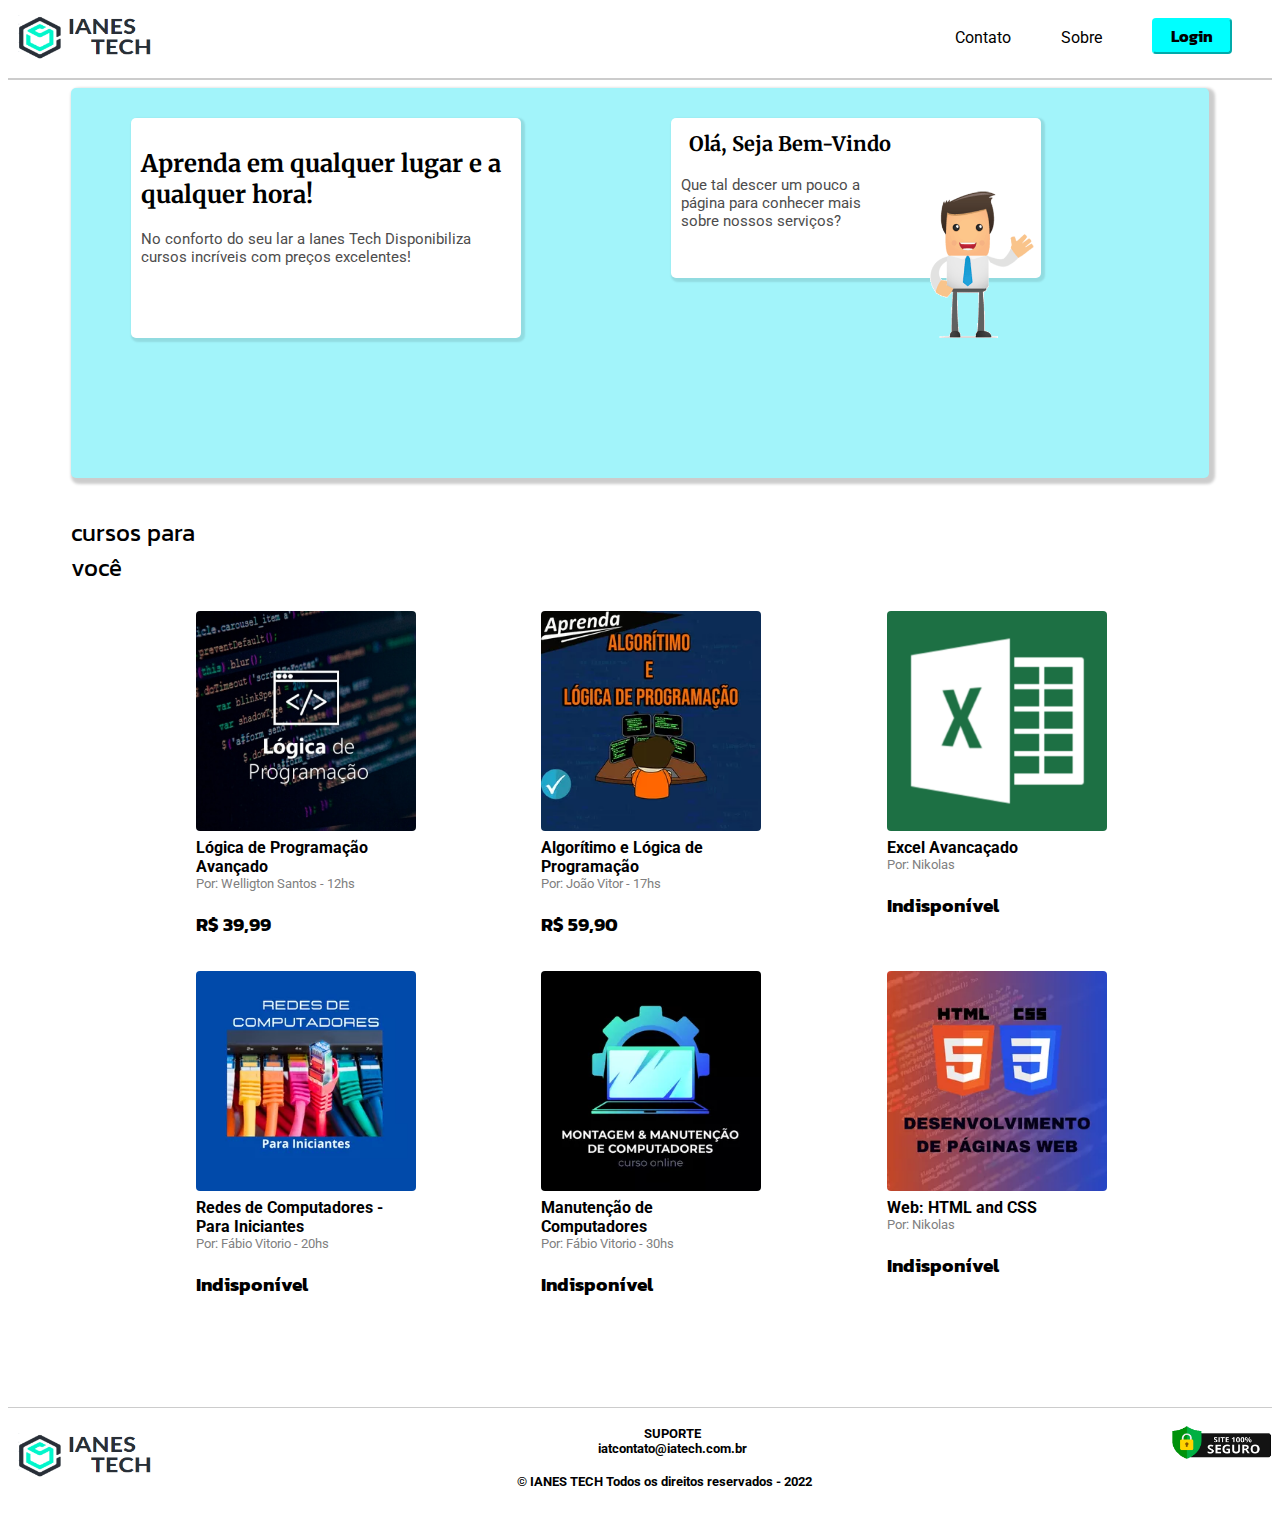
<file: index.html>
<!DOCTYPE html>
<html lang="pt-br">

<head>
    <title>Principal</title>
    <meta charset="UTF-8">
    <meta name="viewport" content="width=device-width">
    <link rel="stylesheet" href="css/style_principal.css">
    <script src="js/script_principal.js"></script>
</head>

<body>

    <!------------------------------------>
    <!------HEADER logo links button------>
    <!------------------------------------>
    <header>
        <section class="LogoHeaderFooter"></section>
        <button><a href="login.html">Login</a></button>
        <label><a href="sobre.html">Sobre</a></label>
        <label><a href="#">Contato</a></label>
    </header>

    <!------------------------------------>
    <!--MAIN com todo o conteúdo do site-->
    <!------------------------------------>
    <main>

        <!--------------------------------------------->
        <!--ARTICLE com a apresentação e um bem-vindo-->
        <!--------------------------------------------->
        <article>
            <section id="secArt">
                <h2>Aprenda em qualquer lugar e a <br /> qualquer hora!</h2>
                <p>No conforto do seu lar a Ianes Tech Disponibiliza cursos incríveis com preços excelentes! </p>
            </section>
            <section id="secArt2">
                <img src="css/img/gif.gif" alt="acenando">
                <section>
                    <h4>Olá, Seja Bem-Vindo</h4>
                    <p>Que tal descer um pouco a página para conhecer mais sobre nossos serviços?</p>
                </section>
            </section>
        </article>

        <br /><br />

        <!---------------------------------------------->
        <!--CORPO com os conteúdos e valores de cursos-->
        <!---------------------------------------------->
        <section id="sectionTop">cursos para você</section>

        <main class="main2">
            <section>
                <img src="css/img/logica.jpg" alt="Lógica" onclick="teste()">
                <h4>Lógica de Programação Avançado</h4>
                <p>Por: Welligton Santos - 12hs</p>
                <h3>R$ 39,99</h3>
            </section>
            <section>
                <img src="css/img/logica1.png" alt="Lógica" onclick="teste()">
                <h4>Algorítimo e Lógica de Programação</h4>
                <p>Por: João Vitor - 17hs</p>
                <h3>R$ 59,90</h3>
            </section>
            <section>
                <img src="css/img/excel.jpg" alt="Lógica">
                <h4>Excel Avancaçado</h4>
                <p>Por: Nikolas</p>
                <h3>Indisponível</h3>
            </section>
        </main>
        <main class="main2">
            <section>
                <img src="css/img/redes.PNG" alt="Lógica">
                <h4>Redes de Computadores - Para Iniciantes</h4>
                <p>Por: Fábio Vitorio - 20hs</p>
                <h3>Indisponível</h3>
            </section>
            <section>
                <img src="css/img/montagem.jpg" alt="Lógica">
                <h4>Manutenção de Computadores</h4>
                <p>Por: Fábio Vitorio - 30hs</p>
                <h3>Indisponível</h3>
            </section>
            <section>
                <img src="css/img/web.png" alt="Lógica">
                <h4>Web: HTML and CSS</h4>
                <p>Por: Nikolas</p>
                <h3>Indisponível</h3>
            </section>
        </main>
    </main>

    <!-------------------------->
    <!-----------FOOTER--------->
    <!-------------------------->
    <footer><br>
        <section class="LogoHeaderFooter"></section>
        <section>
            <h5>SUPORTE<br>iatcontato@iatech.com.br</h5>
            <br>
            <h6>&copy; IANES TECH Todos os direitos reservados - 2022</h6>
        </section>
        <section id="seguroFooter"></section>
    </footer>
</body>

</html>
</file>
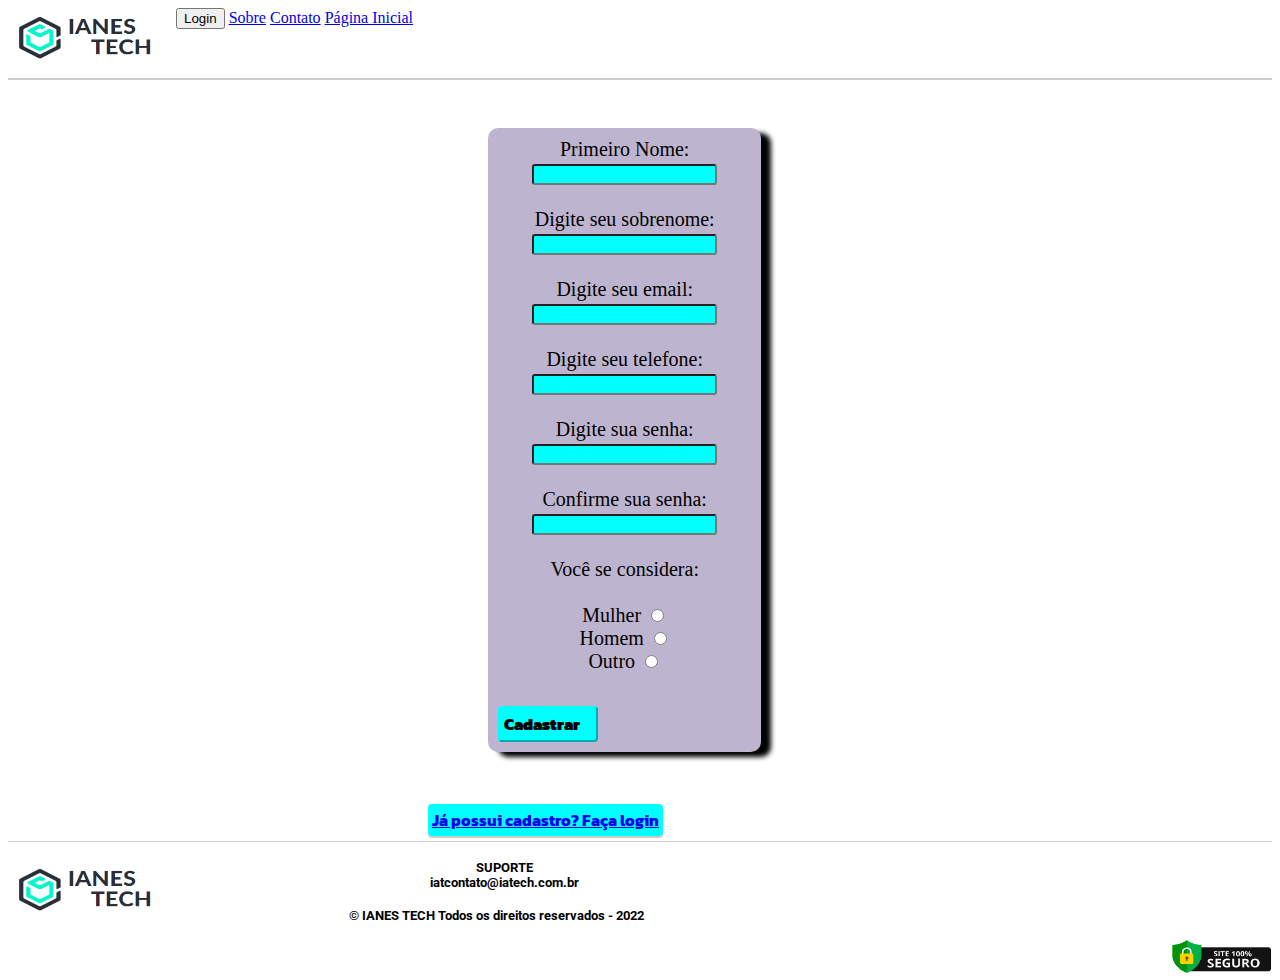
<file: cadastro.html>
<!DOCTYPE html>
<html lang="pt-br">
<head>
    <meta charset="UTF-8">
    <meta http-equiv="X-UA-Compatible" content="IE=edge">
    <meta name="viewport" content="width=device-width, initial-scale=1.0">
    <title>Cadastro</title>
    <link rel="stylesheet" href="css/style_cadastro.css"/>
    
</head>
<body>
    
    <header>
        <section class="LogoHeaderFooter"></section>
        <button><a href="login.html">Login</a></button>
        <label><a href="sobre.html">Sobre</a></label>
        <label><a href="#">Contato</a></label>
        <label><a href="index.html">Página Inicial</a></label>
    </header>

    <div>
        <form id="forms" align="center" action="#" method="post">
            <label for="PrimeiroNome">Primeiro Nome: </label>
            <br/>
            <input type="text" id="nome"/>
            <br/><br/>
            <label for="SobreNome">Digite seu sobrenome: </label>
            <br/>
            <input type="text" id="sobrenome"/>
            <br/><br/>
            <label for="Email">Digite seu email: </label>
            <br/>
            <input type="email" id="email"/>
            <br/><br/>
            <label for="telefone">Digite seu telefone:</label>
            <br/>
            <input type="tel" id="telefone"/>
            <br/><br/>
            <label for="Senha">Digite sua senha: </label>
            <br/>
            <input type="password" id="senha"/>
            <br/><br/>
            <label for="ConfirmarSenha">Confirme sua senha: </label>
            <br/>
            <input type="password" id="confirmarSenha"/>
            <br/><br/>
            <label for="Sexo"> Você se considera:</label>
            <br/><br/>
            <label for="">Mulher</label>
            <input type="radio" name="sexo" id="mulher"/>
            <br/>
            <label for="">Homem</label>
            <input type="radio" name="sexo" id="homem"/>
            <br/>
            <label for="">Outro</label>
            <input type="radio" name="sexo" id="outro"/>
            <br/><br/>
            <button type="submit" id="buttonCadastro"><font color="black"><strong>Cadastrar</strong></font></button>
            <br/><br/>
        </form>
    </div>
    <br/><br/>

    <div id="div1">
        <a id="possuiLogin" href="login.html">Já possui cadastro? Faça login</a>
    </div>

    <footer><br>
        <section class="LogoHeaderFooter"></section>
        <section>
            <h5>SUPORTE<br>iatcontato@iatech.com.br</h5>
            <br>
            <h6>&copy; IANES TECH Todos os direitos reservados - 2022</h6>
        </section>
        <section id="seguroFooter"></section>
    </footer>

</body>
</html>
</file>
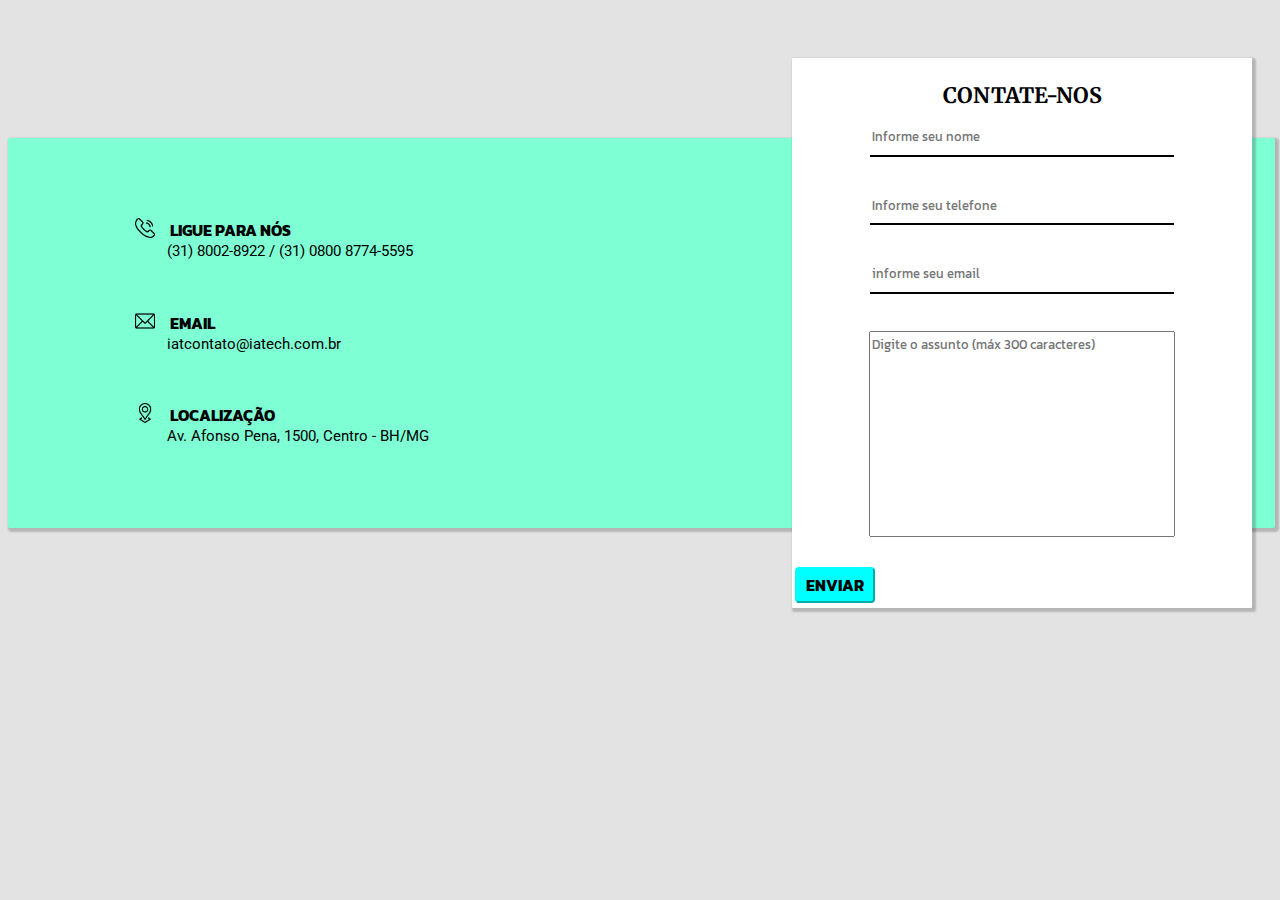
<file: contatoo.html>
<!DOCTYPE html>
<html lang="pt-br">
    <head>
        <meta charset="UTF-8">
        <meta name="viewport" content="width=device-width, initial-scale=1.0">
        <title>Contato</title>
        <link rel="stylesheet" href="css/style_contato.css">
        <script src="js/script_contato.js"></script>
    </head>

    <body>
        <article id="art1">
            <section id="iconContato">
                <img src="css/img/tel.png" alt="iconTelefone"><h4>LIGUE PARA NÓS</h4> 
                <p>(31) 8002-8922 / (31) 0800 8774-5595</p> <br/><br/>
                <img src="css/img/email.png" alt="iconEmail"><h4>EMAIL</h4> 
                <p>iatcontato@iatech.com.br</p><br/><br/>
                <img src="css/img/loc.png" alt="iconLocalização"><h4>LOCALIZAÇÃO</h4>
                <p>Av. Afonso Pena, 1500, Centro - BH/MG</p>
            </section>
        </article>
            <article id="art2">
                <form action="index.html" onsubmit="alerta()">
                    <table>
                        <tr>
                            <td align="center"><label>CONTATE-NOS</label></td>
                        </tr>
                        <tr align="center">
                            <td><input type="text" name="nome" id="input" placeholder="Informe seu nome" required></td>
                        </tr>
                        <tr align="center">
                            <td><input type="tel" name="telefone" id="telefone" placeholder="Informe seu telefone" required></td>
                        </tr>
                        <tr align="center">
                            <td><input type="email" name="mail" id="mail" placeholder="informe seu email" required></td>
                        </tr align="center">
                        <tr align="center">
                            <td><textarea name="assunto" id="assunto" placeholder="Digite o assunto (máx 300 caracteres)" required maxlength="300"></textarea></td>
                        </tr>
                        <tr>
                            <td><button>ENVIAR</button></td>
                        </tr>
                    </table>
                </form>
            </article>      
                
    </body>
</html>
</file>
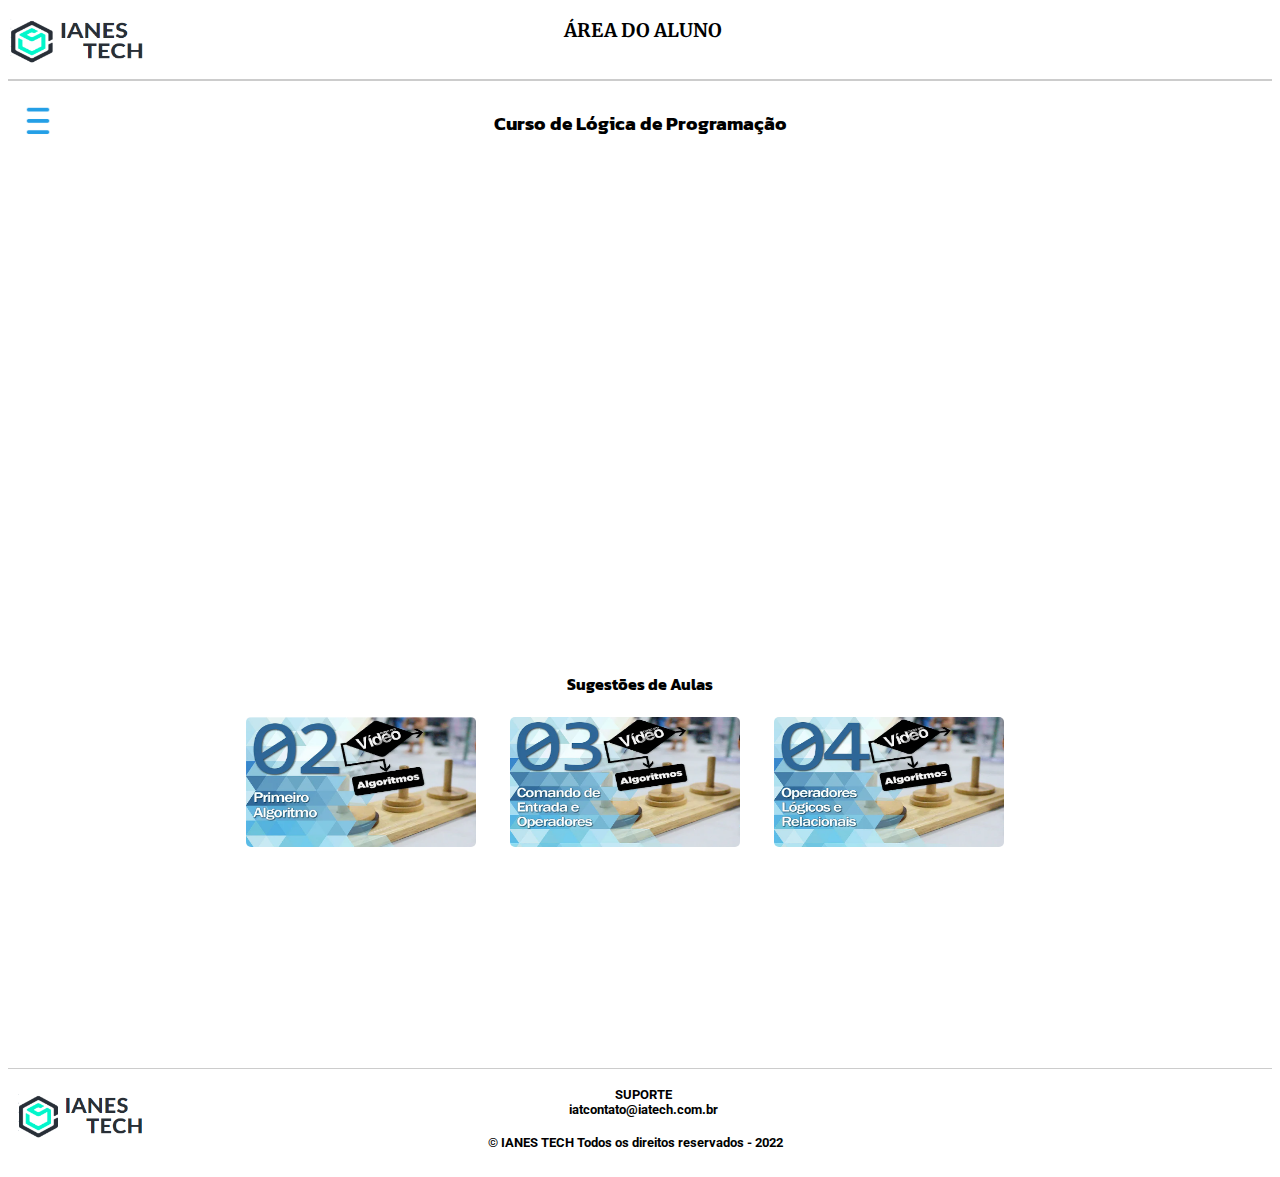
<file: curso.html>
<!DOCTYPE html>
<html lang="pt-br">
    <head>
        <title>Área do Aluno</title>
        <meta charset="UTF-8">
        <meta name="viewport" content="width=device-width, initial-scale=1.0">
        <script src="js/script_curso.js"></script>
        <link rel="stylesheet" href="css/style_curso.css">
    </head>
    <body>
        <!-- HEADER -->
        <header>
            <a href="index.html"><section id="logoHeader"></section></a>
            <h3>ÁREA DO ALUNO</h3>
        </header>
      
        <!-- MENU DE BARRA LATERAL A ESQUERDA-->
            <section>
                <input type="checkbox" id="check">
                <label for="check" id="icone"><img src="css/img/icon.png"/></label>
                <div class="barra">	
                    <nav>
                        <a href="#" id="aula1" onclick="chamaVideo(this.id)"><div class="link" id="aula1">Aula 1</div></a>
                        <a href="#" id="aula2" onclick="chamaVideo(this.id)"><div class="link" id="aula2">Aula 2</div></a>
                        <a href="#" id="aula3" onclick="chamaVideo(this.id)"><div class="link" id="aula3">Aula 3</div></a>
                        <a href="#" id="aula4" onclick="chamaVideo(this.id)"><div class="link" id="aula4">Aula 4</div></a>
                        <a href="javascript:void(0)" id="prova" onclick="chamaVideo(this.id)"><div class="link">Prova Final</div></a>
                        <a href="javascript:void(0)" id="certificado" ><div class="link">Certificado</div></a>
                        <a href="index.html" id="pgPrincipal" ><div class="link">Página Principal</div></a>
                        <a href="feedback.html"><div class="link">FeedBack</div></a>
                    </nav>	
                </div>
            </section>

        <!-- MAIN COM CONTEÚDO DO VÍDEO CENTRALIZADA AO MEIO -->
        <main id="videoAula" align="center">
            <article> 
                <h4>Curso de Lógica de Programação</h4>
                <iframe align="middle" id="iframe" src="https://www.youtube.com/embed/8mei6uVttho" title="YouTube video player" 
                    frameborder="0" allow="accelerometer; autoplay; clipboard-write; encrypted-media; gyroscope; picture-in-picture" allowfullscreen>
                </iframe>
            
                <section id="secSugestao">
                    <h4 id="h4">Sugestões de Aulas</h4>
                </section>
                <section class="previaSection"><img src="css/img/aula2.PNG" alt="aulas" id="imagem1"></section>
                <section class="previaSection"><img src="css/img/aula3.PNG" alt="aulas" id="imagem2"></section>      
                <section class="previaSection"><img src="css/img/aula4.PNG" alt="aulas" id="imagem3"></section> 
            </article>  
        </main> 

        <!-- FOOTER -->
        <footer><br>
            <section class="LogoFooter"></section>
            <section>
                <h5>SUPORTE<br>iatcontato@iatech.com.br</h5>
                <br>
                <h6>&copy; IANES TECH Todos os direitos reservados - 2022</h6>
            </section>
        </footer>

    </body>
</html>
</file>
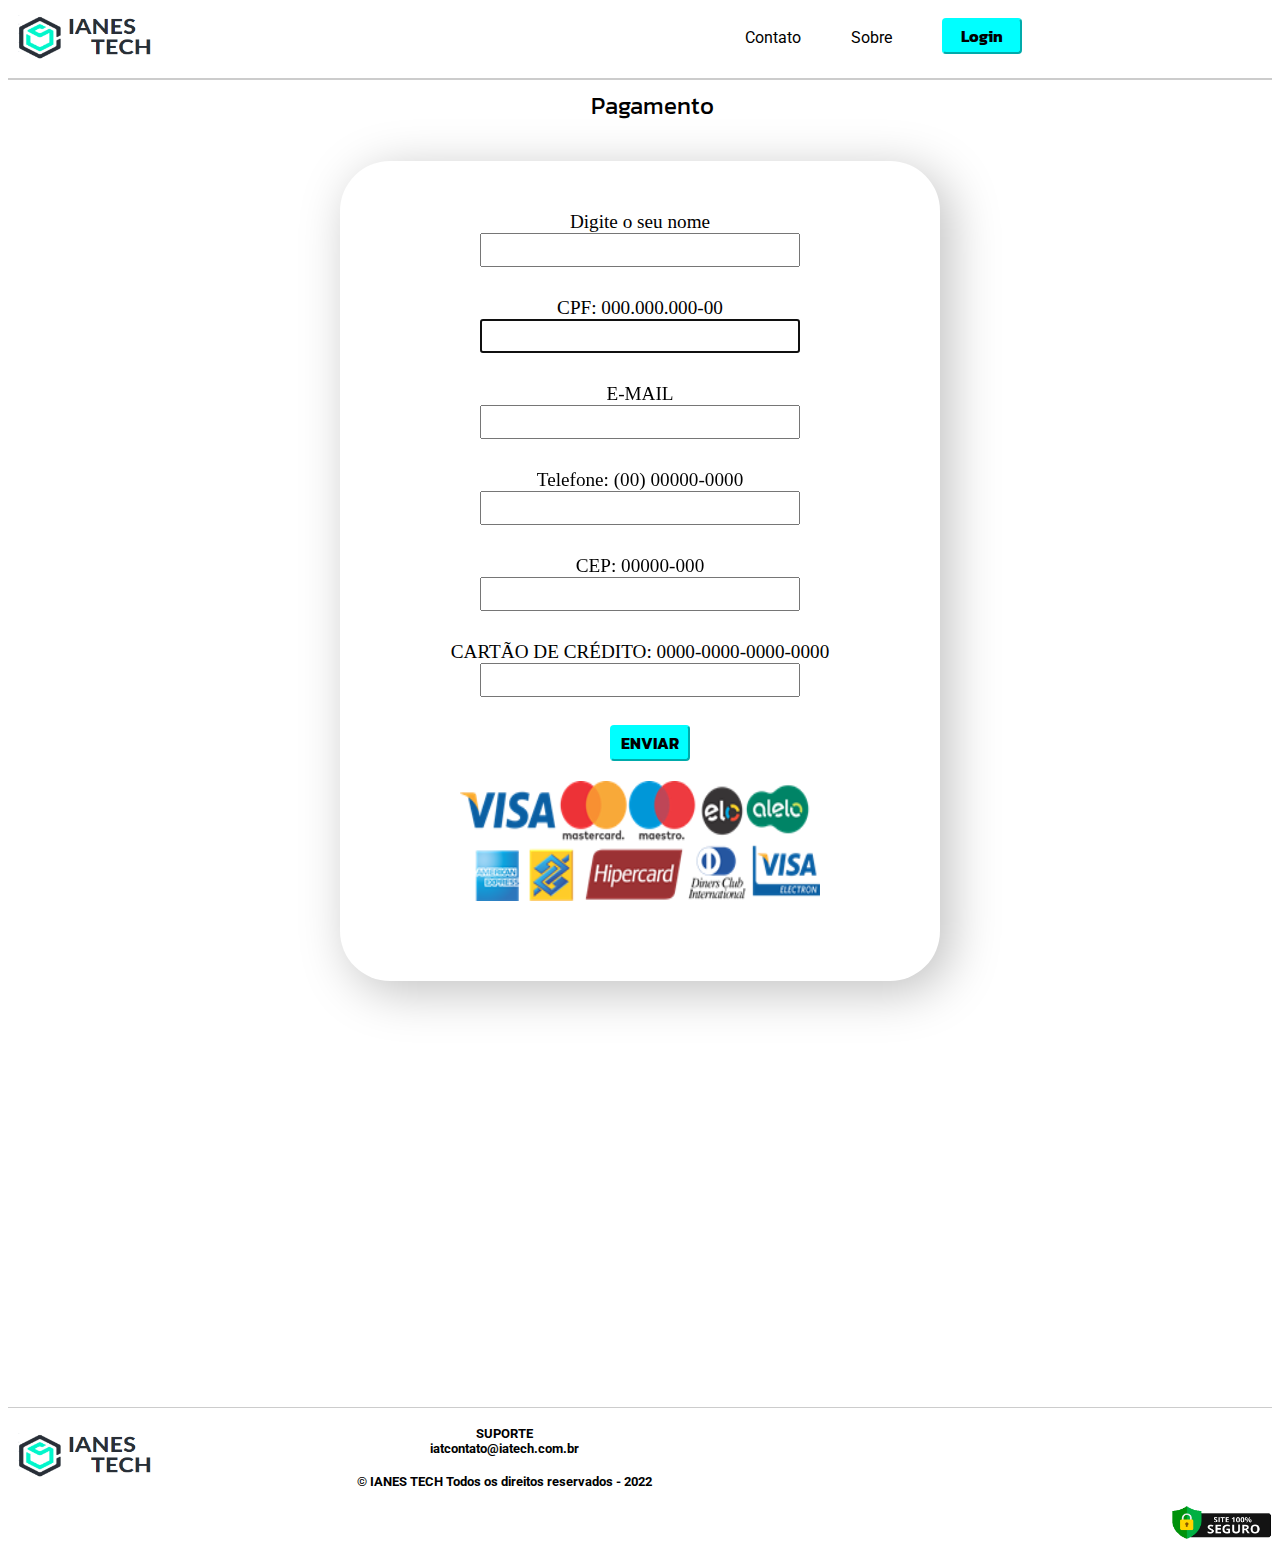
<file: pagamento.html>
<!DOCTYPE html>
<html lang="pt-br">

<head>
  <title>Pagamento</title>
  <meta charset="UTF-8">
  <meta name="viewport" content="width=device-width">
  <link rel="stylesheet" href="css/style_pagamentos.css">
</head>

<body>

  <!------------------------------------>
  <!------HEADER logo links button------>
  <!------------------------------------>
  <header>
    <section class="LogoHeaderFooter"></section>
    <button><a href="login.html">Login</a></button>
    <label><a href="sobre.html">Sobre</a></label>
    <label><a href="#">Contato</a></label>
  </header>

  <!------------------------------------>
  <!--MAIN com todo o conteúdo do site-->
  <!------------------------------------>
  <main>

    <section id="sectionTop">Pagamento</section>

    </br>

    <section class="main-form">
      <div class="main-form__mask--input">
        <label>Digite o seu nome</label>
        <input type="text" name="nome" id="nome">
      </div>
      <div class="main-form__mask--input">
        <label>CPF: 000.000.000-00</label>
        <input type="text" data-js="cpf" autofocus />
      </div>
      <div class="main-form__mask--input">
        <label>E-MAIL</label>
        <input type="text" data-js="cnpj" />
      </div>
      <div class="main-form__mask--input">
        <label>Telefone: (00) 00000-0000</label>
        <input type="text" data-js="phone" />
      </div>
      <div class="main-form__mask--input">
        <label>CEP: 00000-000</label>
        <input type="text" data-js="cep" />
      </div>
      <div class="main-form__mask--input">
        <label>CARTÃO DE CRÉDITO: 0000-0000-0000-0000</label>
        <input type="text" data-js="cartao" />
        </br></br>
        <button type="submit" id="send" name="send"> ENVIAR </button>
      </div>

      </br> </br>
      <div>
        <img src="css/img/bandeiras.png" id="bandeiras">
      </div>

  </main>
  <!-------------------------->
  <!-----------FOOTER--------->
  <!-------------------------->
  <footer><br>
    <section class="LogoHeaderFooter"></section>
    <section>
      <h5>SUPORTE<br>iatcontato@iatech.com.br</h5>
      <br>
      <h6>&copy; IANES TECH Todos os direitos reservados - 2022</h6>
    </section>
    <section id="seguroFooter"></section>
  </footer>
</body>

</html>
</file>
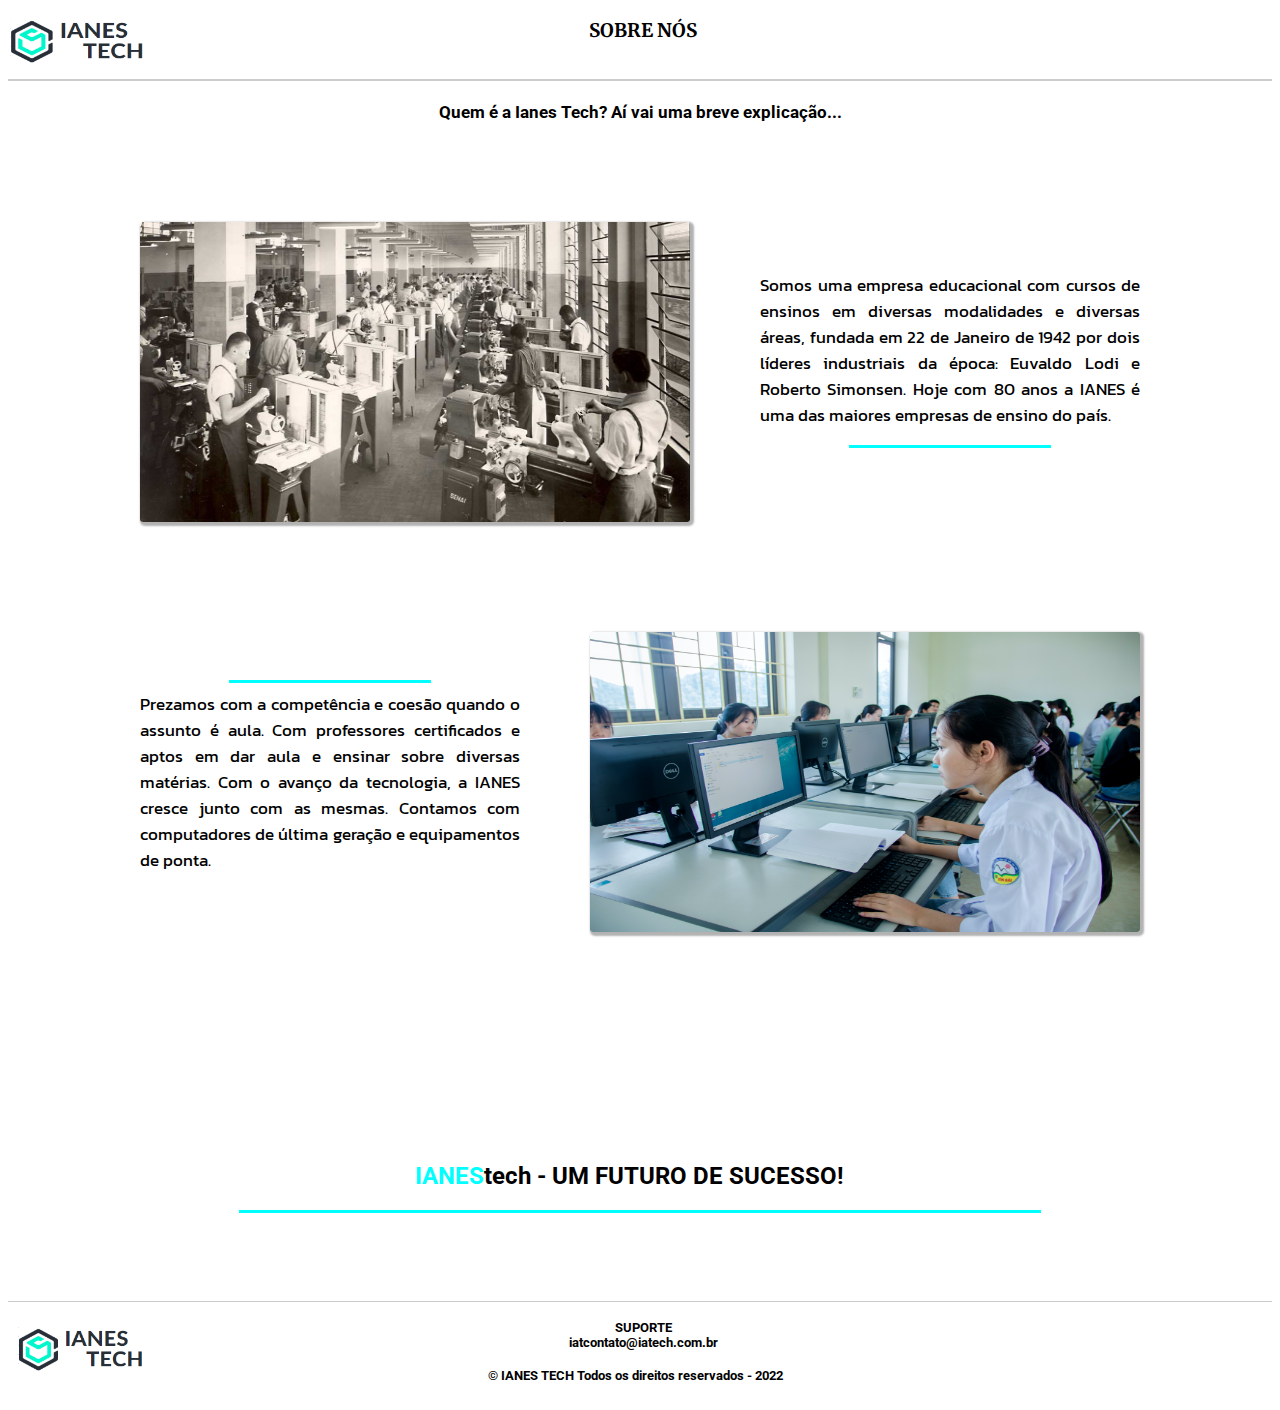
<file: sobre.html>
<!DOCTYPE html>
<html lang="pt-br">

    <head>
        <title>Sobre Nós</title>
        <meta charset="utf8"/>
        <link rel="stylesheet" href="css/style_sobre.css"/>
    </head>

    <body>

        <!-- HEADER -->
        <header>
            <a href="index.html"><section id="logoHeader"></section></a>
            <h3>SOBRE NÓS</h3>
        </header>

        <main>
            <h4>Quem é a Ianes Tech? Aí vai uma breve explicação...</h4>

            <!-- Texto e imagem 1 -->
            <div id="Texto1">
            <article id="article1">
                <section id="secImg1"></section>
                <section id="secTxt1"><p>Somos uma empresa educacional com cursos de ensinos em diversas modalidades e diversas áreas, 
                    fundada em 22 de Janeiro de 1942 por dois líderes industriais da época: Euvaldo Lodi e Roberto Simonsen.
                    Hoje com 80 anos a IANES é uma das maiores empresas de ensino do país. 
                    <hr id="hrTxt2" size="3" width="200" color="aqua">
                </p></section>
            </article>
            </div>

            <!-- Texto e Imagem 2 -->
            <div id="Texto2">
            <article id="article2">
                <section id="secTxt2"><hr id="hrTxt1" size="3" width="200" color="aqua"/>
                    <p id="pTxt2">Prezamos com a competência e coesão quando o assunto é aula. Com professores certificados e aptos
                    em dar aula e ensinar sobre diversas matérias.
                    Com o avanço da tecnologia, a IANES cresce junto com as mesmas. Contamos com computadores de última geração e equipamentos
                    de ponta.
                    </p>
            </section>
                <section id="secImg2"></section>
            </article>
            </div> 
            <section id="ianesLogo">
                <h2 id="ianes">IANES<font color="black">tech - UM FUTURO DE SUCESSO!</font></h2></section>
            <hr id="hrFim" size="3" width="800" color="aqua">
        </main>

        <!-- FOOTER -->
        <footer><br>
            <section class="LogoFooter"></section>
            <section>
                <h5>SUPORTE<br>iatcontato@iatech.com.br</h5>
                <br>
                <h6>&copy; IANES TECH Todos os direitos reservados - 2022</h6>
            </section>
        </footer>
    </body>
</file>
<file: css/style_principal.css>
@import url('https://fonts.googleapis.com/css2?family=Kanit&family=Roboto&display=swap');
@import url('https://fonts.googleapis.com/css2?family=Merriweather&display=swap');


/*--------------------------------------------------------------------------------------------------------------*/
/*------------------------------------------------HEADER--------------------------------------------------------*/
/*--------------------------------------------------------------------------------------------------------------*/
header{
    border: 0px solid #000;
    width: 100%;
    height: 70px;
    background-color: #fff;
    margin: 0 auto;
    margin-bottom: 10px;
    box-shadow: 0px 2px 0px 0px rgba(0, 0, 0, 0.2);
}

.LogoHeaderFooter{
    border: 0px solid #000;
    width: 160px;
    height: 50px;
    background-image: url(img/logoIanes.PNG);
    background-size: 144px 45px;
    background-repeat: no-repeat;
    float: left;
    margin-left: 8px;
    padding: 0;
    margin-top: 7px;
}  

label > a{
    text-decoration: none;
    font-family: 'Roboto', sans-serif;
    color: black;
    text-align: center;
    float: right;
    margin-top: 20px;
    margin-right: 50px;
}

label > a:hover{
    color: aqua;
}

button{
    cursor: pointer;
    font-family: 'Kanit', sans-serif;
    font-size: 12pt;
    font-weight: bold;
    border-radius: 4px;
    border-color: aqua;
    background-color: aqua;
    margin-top: 10px;
    margin-right: 40px;
    padding: 4px;
    width: 80px;
    transition: background-color .6s ease;
    float: right;
}

button:hover{
    background-color: rgb(255, 255, 255);
    border-color: #fff; 
}

button > a{
    text-decoration: none;
    color: #000;
}

/*--------------------------------------------------------------------------------------------------------------*/
/*---------------------------------------------MAIN COM O CONTEÚDO----------------------------------------------*/
/*--------------------------------------------------------------------------------------------------------------*/
main{ /*Main com todo conteúdo*/
    border: 0px solid #000;
    width: 90%;
    height: 1300px;
    margin: 0 auto;
}

article{/*Article com dois section de no início da página*/
    border: 0px solid #000;
    border-radius: 5px;
    background-color: rgb(162, 244, 250);
    text-align: center;
    width: 100%;
    height: 390px;
    margin: 0 auto; 
    box-shadow: 3px 3px 3px 3px rgba(0, 0, 0, 0.2);
    -moz-transition: all 0.5s;
	-webkit-transition: all 0.5s;
	transition: all 0.5s;
}

article:hover{
    -moz-transform: scale(1.01);
	-webkit-transform: scale(1.01);
	transform: scale(1.01); 
    box-shadow: 6px 6px 6px 6px rgba(0, 0, 0, 0.2);
}

#secArt{
    border: 0px solid #000;
    border-radius: 5px;
    padding: 10px;
    text-align: left;
    background-color: #fff;
    width: 370px;
    height: 200px;
    margin: 30px 0 0 60px;
    box-shadow: 2px 2px 2px 2px rgba(0, 0, 0, 0.1);
    -moz-transition: all 0.5s;
	-webkit-transition: all 0.5s;
	transition: all 0.5s;
}
#secArt:hover{
    -moz-transform: scale(1.04);
	-webkit-transform: scale(1.04);
	transform: scale(1.04); 
}

#secArt > h2{
    font-family: 'Merriweather', serif;
}

#secArt > p{
    color:rgb(77, 77, 77);
    font-size: 11pt;
}

#secArt2{
    border: 0px solid #000;
    border-radius: 5px;
    padding: 0px;
    text-align: left;
    background-color: #fff;
    width: 370px;
    height: 160px;
    margin: 30px 0 0 150px;
    box-shadow: 2px 2px 2px 2px rgba(0, 0, 0, 0.1);
    -moz-transition: all 0.5s;
	-webkit-transition: all 0.5s;
	transition: all 0.5s;
}

#secArt2:hover{
    -moz-transform: scale(1.04);
	-webkit-transform: scale(1.04);
	transform: scale(1.04);
   
}

#secArt2 > section {
    border: 0px solid #000;
    width: 230px;
    height: 130px;
    margin: 0 auto;
    float: left;
}

#secArt2 > section > h4{
    padding: 10px;
    text-align: right;
    font-family: 'Merriweather', serif;
    font-size: 15pt;
    color: black;
}

#secArt2 > section > p{
    padding: 10px;
    font-size: 11pt;
    color:rgb(77, 77, 77);
}

#secArt2 > img{
    border: 0px solid #000; 
    margin: 0 auto;
    width: 135px;
    height: 150px;
    float: right;
    margin-top: 70px;
}

#sectionTop{
    border: 0px solid #000;
    font-family: 'Kanit', sans-serif;
    font-size: 18pt;
    width: 180px;
    height: 40px;
    margin-bottom: 15px;
    margin-left: 0;
}


.main2{ /*Main 2 com os sections de cursos dentro*/
    border: 0px solid #000;
    margin: 0 auto;
    width: 100%;
    height: 320px;
    float: left;
    margin-top: 40px;
}

section{ /*Imagens dos cursos*/
    border: 0px solid #000;
    width: 220px;
    height: 220px;
    margin-top: 1px;
    float: left;
    margin-left: 11%;
}

.main2 > section > img{
    width: 220px;
    cursor: pointer;
    border-radius: 4px;
	-moz-transition: all 0.5s;
	-webkit-transition: all 0.5s;
	transition: all 0.5s;
}

.main2 > section:hover img{
    -moz-transform: scale(1.01);
	-webkit-transform: scale(1.01);
	transform: scale(1.05);
    box-shadow: 3px 3px 3px 3px rgba(0, 0, 0, 0.3);
   
}

h4{
    font-family: 'Roboto', sans-serif;
    font-size: 12pt;
    margin: 0;
    margin-top: 3px;
}

section > p{
    font-family: 'Roboto', sans-serif;
    font-size: 10pt;
    color: gray;
    margin: 0px;
}

section > h3{
    font-family: 'Kanit', sans-serif;
    text-align: left;
    margin: 1;
}


/*--------------------------------------------------------------------------------------------------------------*/
/*----------------------------------------------------FOOTER----------------------------------------------------*/
/*--------------------------------------------------------------------------------------------------------------*/
footer{
    border: 0px solid #000;
    width: 100%;
    height: 100px;
    margin: 0 auto;
    margin-top: 20px;
    box-shadow: 0px -1px 0px rgba(0, 0, 0, 0.2);
}

footer > section{
    border: 0px solid #000;
    width: 310px;
    height: 80px;
    margin-left: 27%;
    margin-top: 0px;
}

footer > section > h6{
    font-family: 'Roboto', sans-serif;
    font-size: 10pt;
    margin: 0 auto;
    
}

footer > section > h5{
    text-align: center;
    font-family: 'Roboto', sans-serif;
    font-size: 10pt;
    margin: 0 auto;
    
}

footer > h5{
    text-align: end;
    font-family: 'Roboto', sans-serif;
}

#seguroFooter{
    border: 0px solid #000;
    width: 100px;
    height: 40px;
    background-image: url(img/seguro.png);
    background-size: 100px 40px;
    float: right;
    margin: 0 auto;
}


/*--------------------------------------------------------------------------------------------------------------*/
/*----------------------------------------------RESPONSIVIDADE DESKTOP------------------------------------------*/
/*--------------------------------------------------------------------------------------------------------------*/
@media(max-width: 1128px){
    article{/*Article com dois section de no início da página*/
        border: 0px solid #000;
        background-color: rgb(162, 244, 250);
        text-align: center;
        width: 100%;
        height: 390px;
        margin: 0 auto; 
    }

    #secArt{
        border: 0px solid #000;
        padding: 10px;
        text-align: left;
        background-color: #fff;
        width: 370px;
        height: 200px;
        margin: 5px 0 0 20px;
        box-shadow: 2px 2px 2px 2px rgba(0, 0, 0, 0.1);
    }

    #secArt2{
        border: 0px solid #000;
        padding: 0px;
        text-align: left;
        background-color: #fff;
        width: 370px;
        height: 160px;
        margin: 30px 0 0 50px;
        box-shadow: 2px 2px 2px 2px rgba(0, 0, 0, 0.1);
    }

    .main2{ /*Main 2 com os sections de cursos dentro*/
        border: 0px solid #000;
        margin: 0 auto;
        width: 100%;
        height: 320px;
        float: left;
        margin-top: 25px;
    }
    
    section{ /*Imagens dos cursos*/
        border: 0px solid #000;
        width: 200px;
        height: 200px;
        margin-top: 1px;
        float: left;
        margin: 0 auto;
        margin-left: 10%;
    }
    
    .main2 > section > img{
        width: 200px;
        cursor: pointer;
    }       
}

/*--------------986px---------------*/
@media(max-width: 986px){
    main{ /*Main com todo conteúdo*/
        border: 0px solid #000;
        width: 90%;
        height: 1100px;
        margin: 0 auto;
    }

    article{/*Article com dois section de no início da página*/
        border: 0px solid #000;
        background-color: rgb(162, 244, 250);
        text-align: center;
        width: 100%;
        height: 400px;
        margin: 0 auto; 
    }

    #secArt{
        border: 0px solid #000;
        padding: 10px;
        text-align: left;
        background-color: #fff;
        width: 370px;
        height: 200px;
        margin: 5px 0 0 10%;
        box-shadow: 2px 2px 2px 2px rgba(0, 0, 0, 0.1);
    }

    #secArt2{
        border: 0px solid #000;
        padding: 0px;
        text-align: left;
        background-color: #fff;
        width: 389px;
        height: 160px;
        margin: 5px 0 0 20%;
        box-shadow: 2px 2px 2px 2px rgba(0, 0, 0, 0.1);
    }

    #secArt2 > img{
        border: 0px solid #000; 
        margin: 0 auto;
        width: 135px;
        height: 150px;
        float: right;
        margin-top: 5px;
    }

    #secArt > h2{
        font-family: 'Merriweather', serif;
    }
    
    #secArt > p{
        font-size: 10pt;
        color:rgb(77, 77, 77);
    }
       
    #secArt2 > section {
        border: 0px solid #000;
        width: 230px;
        height: 130px;
        margin: 0 auto;
        float: left;
    }
    
    #secArt2 > section > h4{
        padding: 10px;
        text-align: right;
        font-family: 'Merriweather', serif;
        font-size: 15pt;
        color: black;
    }
    
    #secArt2 > section > p{
        padding: 10px;
        font-size: 11pt;
        color:rgb(77, 77, 77);
    }
    
    #secArt2 > img{
        border: 0px solid #000; 
        margin: 0 auto;
        width: 135px;
        height: 150px;
        float: right;
        margin-top: 0px;
    }

    .main2{ /*Main 2 com os sections de cursos dentro*/
        border: 0px solid #000;
        margin: 0 auto;
        width: 100%;
        height: 260px;
        float: left;
        margin-top: 20px;
    }
    
    section{ /*Imagens dos cursos*/
        border: 0px solid #000;
        width: 150px;
        height: 150px;
        margin-top: 1px;
        float: left;
        margin: 0 auto;
        margin-left: 10%;
    }
    
    .main2 > section > img{
        width: 150px;
        cursor: pointer;
    }  

    h4{
        font-family: 'Roboto', sans-serif;
        font-size: 10pt;
        margin: 0;
    }
    
    section > p{
        font-family: 'Roboto', sans-serif;
        font-size: 8pt;
        color: gray;
        margin: 0px;
    }
    
    section > h3{
        font-family: 'Kanit', sans-serif;
        text-align: left;
        margin: 1;
    }

    #seguroFooter{
        border: 0px solid #000;
        width: 0px;
        height: 0px;   
    }
}

/*--------------748px---------------*/
@media(max-width: 748px){

    label > a{
        text-decoration: none;
        font-family: 'Roboto', sans-serif;
        font-size: 10pt;
        color: black;
        text-align: center;
        float: right;
        margin-top: 20px;
        margin-right: 30px;
    }

    button{
        cursor: pointer;
        font-family: 'Kanit', sans-serif;
        font-size: 12pt;
        font-weight: bold;
        border-radius: 4px;
        border-color: aqua;
        background-color: aqua;
        margin-top: 10px;
        margin-right: 40px;
        padding: 4px;
        width: 75px;
        transition: background-color .6s ease;
        float: right;
    }

    article{/*Article com dois section de no início da página*/
        border: 0px solid #000;
        background-color: rgb(162, 244, 250);
        text-align: center;
        width: 90%;
        height: 400px;
        margin: 0 auto; 
    }

    #secArt{
        border: 0px solid #000;
        padding: 10px;
        text-align: left;
        background-color: #fff;
        width: 370px;
        height: 200px;
        margin: 5px 0 0 20px;
        box-shadow: 2px 2px 2px 2px rgba(0, 0, 0, 0.1);
    }

    #secArt2{
        border: 0px solid #000;
        padding: 0px;
        text-align: left;
        background-color: #fff;
        width: 390px;
        height: 160px;
        margin: 5px 0 0 20px;
        box-shadow: 2px 2px 2px 2px rgba(0, 0, 0, 0.1);
    }

    #secArt > h2{
        font-family: 'Merriweather', serif;
    }
    
    #secArt > p{
        font-size: 11pt;
        color:rgb(77, 77, 77);
    }
       
    #secArt2 > section {
        border: 0px solid #000;
        width: 230px;
        height: 130px;
        margin: 0 auto;
        float: left;
    }
    
    #secArt2 > section > h4{
        padding: 10px;
        text-align: right;
        font-family: 'Merriweather', serif;
        font-size: 15pt;
        color: black;
    }
    
    #secArt2 > section > p{
        padding: 10px;
        font-size: 11pt;
        color:rgb(77, 77, 77);
    }
    
    #secArt2 > img{
        border: 0px solid #000; 
        margin: 0 auto;
        width: 135px;
        height: 150px;
        float: right;
        margin-top: 0px;
    }

    .main2{ /*Main 2 com os sections de cursos dentro*/
        border: 0px solid #000;
        margin: 0 auto;
        width: 100%;
        height: 260px;
        float: left;
        margin-top: 5px;
    }
    
    section{ /*Imagens dos cursos*/
        border: 0px solid #000;
        width: 100px;
        height: 100px;
        margin-top: 1px;
        float: left;
        margin: 0 auto;
        margin-left: 10%;
    }
    
    .main2 > section > img{
        width: 150px;
        cursor: pointer;
    }  

    h4{
        font-family: 'Roboto', sans-serif;
        font-size: 9pt;
        margin: 0;
    }
    
    section > p{
        font-family: 'Roboto', sans-serif;
        font-size: 7pt;
        color: gray;
        margin: 0px;
    }
    
    section > h3{
        font-family: 'Kanit', sans-serif;
        text-align: left;
        margin: 0;
    }

    footer > section{
        border: 0px solid #000;
        width: 210px;
        height: 70px;
        margin-left: 27%;
        margin-top: 0px;
    }
    
    footer > section > h6{
        font-family: 'Roboto', sans-serif;
        font-size: 7pt;
        margin: 0 auto;
        text-align: center;
        
    }
    
    footer > section > h5{
        text-align: center;
        font-family: 'Roboto', sans-serif;
        font-size: 7pt;
        margin: 0 auto;
        
    }
    
    footer > h5{
        text-align: end;
        font-family: 'Roboto', sans-serif;
    }
}

/*--------------------------------------------------------------------------------------------------------------*/
/*----------------------------------------------RESPONSIVIDADE MOBILE-------------------------------------------*/
/*--------------------------------------------------------------------------------------------------------------*/
@media(max-width: 540px){

    main{ /*Main com todo conteúdo*/
        border: 0px solid #000;
        width: 90%;
        height: 1000px;
        margin: 0 auto;
    }

    article{/*Article com dois section de no início da página*/
        border: 0px solid #000;
        background-color: rgb(162, 244, 250);
        text-align: center;
        width: 90%;
        height: 400px;
        margin: 0 auto; 
    }

    #secArt{
        border: 0px solid #000;
        padding: 10px;
        text-align: left;
        background-color: #fff;
        width: 370px;
        height: 200px;
        margin: 5px 0 0 10px;
        box-shadow: 2px 2px 2px 2px rgba(0, 0, 0, 0.1);
    }

    #secArt2{
        border: 0px solid #000;
        padding: 0px;
        text-align: left;
        background-color: #fff;
        width: 390px;
        height: 160px;
        margin: 5px 0 0 10px;
        box-shadow: 2px 2px 2px 2px rgba(0, 0, 0, 0.1);
    }
    
    #secArt > h2{
        font-family: 'Merriweather', serif;
    }
    
    #secArt > p{
        font-size: 11pt;
        color:rgb(77, 77, 77);
    }
       
    #secArt2 > section {
        border: 0px solid #000;
        width: 230px;
        height: 130px;
        margin: 0 auto;
        float: left;
    }
    
    #secArt2 > section > h4{
        padding: 10px;
        text-align: right;
        font-family: 'Merriweather', serif;
        font-size: 15pt;
        color: black;
    }
    
    #secArt2 > section > p{
        padding: 10px;
        font-size: 11pt;
        color:rgb(77, 77, 77);
    }
    
    #secArt2 > img{
        border: 0px solid #000; 
        margin: 0 auto;
        width: 135px;
        height: 150px;
        float: right;
        margin-top: 0px;
    }

    .main2{ /*Main 2 com os sections de cursos dentro*/
        border: 0px solid #000;
        margin: 0 auto;
        width: 100%;
        height: 190px;
        margin-top: 5px;
    }
    
    section{ /*Imagens dos cursos*/
        border: 0px solid #000;
        width: 110px;
        height: 110px;
        margin-top: 1px;
        float: left;
        margin: 0 auto;
        margin-left: 10%;
    }
    
    .main2 > section > img{
        width: 110px;
        cursor: pointer;
    }  

    h4{
        font-family: 'Roboto', sans-serif;
        font-size: 9pt;
        margin: 0;
    }
    
    section > p{
        font-family: 'Roboto', sans-serif;
        font-size: 7pt;
        color: gray;
        margin: 0px;
    }
    
    section > h3{
        font-family: 'Kanit', sans-serif;
        text-align: left;
        font-size: 9pt;
        margin: 0;
    }
}

@media(max-width: 540px){
    .LogoHeaderFooter{
        border: 0px solid #000;
        width: 120px;
        height: 40px;
        background-image: url(img/logoIanes.PNG);
        background-size: 110px 35px;
        background-repeat: no-repeat;
        float: left;
        margin-left: 8px;
        padding: 0;
        margin-top: 7px;
    }

    main{ /*Main com todo conteúdo*/
        border: 0px solid #000;
        width: 90%;
        height: 1000px;
        margin: 0 auto;
    }

    article{/*Article com dois section de no início da página*/
        border: 0px solid #000;
        background-color: rgb(162, 244, 250);
        text-align: center;
        width: 90%;
        height: 350px;
        margin: 0 auto; 
    }

    #secArt{
        border: 0px solid #000;
        padding: 10px;
        text-align: left;
        background-color: #fff;
        width: 330px;
        height: 140px;
        margin: 5px 0 0 10px;
        box-shadow: 2px 2px 2px 2px rgba(0, 0, 0, 0.1);
    }

    #secArt2{
        border: 0px solid #000;
        padding: 0px;
        text-align: left;
        background-color: #fff;
        width: 350px;
        height: 140px;
        margin: 5px 0 0 10px;
        box-shadow: 2px 2px 2px 2px rgba(0, 0, 0, 0.1);
    }
    
    #secArt > h2{
        font-family: 'Merriweather', serif;
        font-size: 13pt;
    }
    
    #secArt > p{
        color:rgb(77, 77, 77);
        font-size: 10pt;
    }
       
    #secArt2 > section {
        border: 0px solid #000;
        width: 230px;
        height: 130px;
        margin: 0 auto;
        float: left;
    }
    
    #secArt2 > section > h4{
        padding: 10px;
        text-align: right;
        font-family: 'Merriweather', serif;
        font-size: 15pt;
        color: black;
    }
    
    #secArt2 > section > p{
        padding: 10px;
        font-size: 10pt;
        color:rgb(77, 77, 77);
    }
    
    #secArt2 > img{
        border: 0px solid #000; 
        margin: 0 auto;
        width: 100px;
        height: 100px;
        float: right;
        margin-top: 15px;
    }

    .main2{ /*Main 2 com os sections de cursos dentro*/
        border: 0px solid #000;
        margin: 0 auto;
        width: 100%;
        height: 190px;
        margin-top: 5px;
    }
    
    section{ /*Imagens dos cursos*/
        border: 0px solid #000;
        width: 110px;
        height: 110px;
        margin-top: 1px;
        float: left;
        margin: 0 auto;
        margin-left: 6%;
    }
    
    .main2 > section > img{
        width: 110px;
        cursor: pointer;
    }  

    h4{
        font-family: 'Roboto', sans-serif;
        font-size: 9pt;
        margin: 0;
    }
    
    section > p{
        font-family: 'Roboto', sans-serif;
        font-size: 7pt;
        color: gray;
        margin: 0px;
    }
    
    section > h3{
        font-family: 'Kanit', sans-serif;
        text-align: left;
        font-size: 9pt;
        margin: 0;
    }
}

@media(max-width: 464px){
    .LogoHeaderFooter{
        border: 0px solid #000;
        width: 120px;
        height: 40px;
        background-image: url(img/logoIanes.PNG);
        background-size: 110px 35px;
        background-repeat: no-repeat;
        float: left;
        margin-left: 8px;
        padding: 0;
        margin-top: 7px;
    } 

    label > a{
        text-decoration: none;
        font-family: 'Roboto', sans-serif;
        font-size: 9pt;
        color: black;
        text-align: center;
        float: right;
        margin-top: 20px;
        margin-right: 15px;
    }

    button{
        cursor: pointer;
        font-family: 'Kanit', sans-serif;
        font-size: 10pt;
        font-weight: bold;
        border-radius: 4px;
        border-color: aqua;
        background-color: aqua;
        margin-top: 10px;
        margin-right: 40px;
        padding: 4px;
        width: 65px;
        transition: background-color .6s ease;
        float: right;
    }

    main{ /*Main com todo conteúdo*/
        border: 0px solid #000;
        width: 90%;
        height: 900px;
        margin: 0 auto;
    }

    article{/*Article com dois section de no início da página*/
        border: 0px solid #000;
        background-color: rgb(162, 244, 250);
        text-align: center;
        width: 90%;
        height: 350px;
        margin: 0 auto; 
    }

    #secArt{
        border: 0px solid #000;
        padding: 10px;
        text-align: left;
        background-color: #fff;
        width: 246px;
        height: 110px;
        margin: 45px 0 0 10px;
        box-shadow: 2px 2px 2px 2px rgba(0, 0, 0, 0.1);
    }

    #secArt2{
        border: 0px solid #000;
        padding: 0px;
        text-align: left;
        background-color: #fff;
        width: 265px;
        height: 110px;
        margin: 5px 0 0 10px;
        box-shadow: 2px 2px 2px 2px rgba(0, 0, 0, 0.1);
    }
    
    #secArt > h2{
        font-family: 'Merriweather', serif;
        font-size: 11pt;
    }
    
    #secArt > p{
        color:rgb(77, 77, 77);
        font-size: 9pt;
    }
       
    #secArt2 > section {
        border: 0px solid #000;
        width: 190px;
        height: 110px;
        margin: 0 auto;
        float: left;
    }
    
    #secArt2 > section > h4{
        padding: 10px;
        text-align: right;
        font-family: 'Merriweather', serif;
        font-size: 12pt;
        color: black;
    }
    
    #secArt2 > section > p{
        padding: 10px;
        font-size: 9pt;
        color:rgb(77, 77, 77);
    }
    
    #secArt2 > img{
        border: 0px solid #000; 
        margin: 0 auto;
        width: 70px;
        height: 70px;
        float: right;
        margin-top: 15px;
    }

    #sectionTop{
        border: 0px solid #000;
        font-family: 'Kanit', sans-serif;
        font-size: 12pt;
        width: 180px;
        height: 40px;
        margin-bottom: 10px;
        margin-left: 0;
    }

    .main2{ /*Main 2 com os sections de cursos dentro*/
        border: 0px solid #000;
        margin: 0 auto;
        width: 100%;
        height: 175px;
        margin-top: 5px;
    }
    
    section{ /*Imagens dos cursos*/
        border: 0px solid #000;
        width: 90px;
        height: 90px;
        margin-top: 1px;
        float: left;
        margin: 0 auto;
        margin-left: 4%;
    }
    
    .main2 > section > img{
        width: 90px;
        cursor: pointer;
    }  

    h4{
        font-family: 'Roboto', sans-serif;
        font-size: 9pt;
        margin: 0;
    }
    
    section > p{
        font-family: 'Roboto', sans-serif;
        font-size: 6pt;
        color: gray;
        margin: 0px;
    }
    
    section > h3{
        font-family: 'Kanit', sans-serif;
        text-align: left;
        font-size: 8pt;
        margin: 0;
    }

    footer{
        border: 0px solid #000;
        width: 100%;
        height: 80px;
        margin: 0 auto;
        margin-top: 20px;
        box-shadow: 0px -1px 0px rgba(0, 0, 0, 0.2);
    }
}
</file>
<file: css/style_cadastro.css>
@import url("https://fonts.googleapis.com/css?family=Sofia&effect=neon|outline|emboss|shadow-multiple");
@import url('https://fonts.googleapis.com/css2?family=Kanit&family=Roboto&display=swap');
@import url('https://fonts.googleapis.com/css2?family=Merriweather&display=swap');


input{

    border-radius: 3px;
    background-color:rgb(0, 255, 255) ;
}

div{

    display: block;

}

header{
    border: 0px solid #000;
    width: 100%;
    height: 70px;
    background-color: #fff;
    margin: 0 auto;
    margin-bottom: 10px;
    box-shadow: 0px 2px 0px 0px rgba(0, 0, 0, 0.2);
    
}

header img{
    width: 100px;
    height: 100px;
    margin-top: -20px;
    margin-left: 20px;
    float: left;
}

button > a{
    text-decoration: none;
    color: #000;
}

.LogoHeaderFooter{
    border: 0px solid #000;
    width: 160px;
    height: 50px;
    background-image: url(img/logoIanes.PNG);
    background-size: 144px 45px;
    background-repeat: no-repeat;
    float: left;
    margin-left: 8px;
    padding: 0;
    margin-top: 7px;
}  

button:hover{
    background-color: rgb(255, 255, 255);
    border-color: #fff; 
}

button > a{
    text-decoration: none;
    color: #000;
}

#forms{

    width: 20%;
    height: 100%;
    margin: 0 auto;
    border-radius: 2px;
    padding: 10px;
    margin-top: 50px;
    font-size: 20px;
    background-color: rgb(189, 181, 207);
    border-image: url("") 150 round;
    margin-left: 38%;
    margin-bottom: 20px;
    border-radius: 10px;
    box-shadow: 10px 5px 5px black;

}

#div1{
    
        width: 0;
        height: 100%;
        margin-left: 480px;
    
}

#possuiLogin{

    cursor: pointer;
    font-family: 'Kanit', sans-serif;
    font-size: 12pt;
    font-weight: bold;
    border-radius: 4px;
    border-color: aqua;
    background-color: aqua;
    margin-top: 10px;
    margin-right: 20px;
    padding: 4px;
    margin-left: 170px;
    width: 0px;
    transition: background-color .6s ease;
    box-shadow: 0px 2px 0px 0px rgba(0, 0, 0, 0.2);
}


#buttonCadastro{
    cursor: pointer;
    font-family: 'Kanit', sans-serif;
    font-size: 12pt;
    font-weight: bold;
    border-radius: 4px;
    border-color: aqua;
    background-color: aqua;
    margin-top: 10px;
    margin-right: 10px;
    padding: 4px;
    width: 10px;
    transition: background-color .6s ease;
    float: right;
}

footer{
    border: 0px solid #000;
    width: 100%;
    height: 100px;
    margin: 0 auto;
    margin-top: 150px;
    box-shadow: 0px -1px 0px rgba(0, 0, 0, 0.2);
}

footer > section{
    border: 0px solid #000;
    width: 310px;
    height: 80px;
    margin-left: 27%;
    margin-top: 0px;
}

footer > section > h6{
    font-family: 'Roboto', sans-serif;
    font-size: 10pt;
    margin: 0 auto;
    
}

footer > section > h5{
    text-align: center;
    font-family: 'Roboto', sans-serif;
    font-size: 10pt;
    margin: 0 auto;
    
}

footer > h5{
    text-align: end;
    font-family: 'Roboto', sans-serif;
}

#seguroFooter{
    border: 0px solid #000;
    width: 100px;
    height: 40px;
    background-image: url(img/seguro.png);
    background-size: 100px 40px;
    float: right;
    margin: 0 auto;
    margin-bottom: 0px;
}


@media(max-width: 1080px) and (min-width: 800px){

    #forms{

        width: 50%;
        margin-left: 25%;
        margin-top: 50px;
        margin-bottom: 20px;
        border-radius: 10px;
        box-shadow: 10px 5px 5px black;

    }

    #div1{

        margin-left: 22%;
        width: 100%;
    }

    #possuiLogin{
            
        margin-left: 320px;
        display: block;
        width: 220px;
    }

    #buttonCadastro{
        cursor: pointer;
        font-family: 'Kanit', sans-serif;
        font-size: 12pt;
        font-weight: bold;
        border-radius: 4px;
        border-color: aqua;
        background-color: aqua;
        margin-top: 10px;
        margin-right: 350px;
        margin-left: 0px;
        width: 100px;
        transition: background-color .6s ease;
        display: block;
    }

    footer > section{
        border: 0px solid #000;
        width: 310px;
        height: 80px;
        margin-left: 27%;
        margin-top: 0px;
    }
}

@media(min-width: 715px) and (max-width: 1700px){


    footer{

        margin-top: 10px;

    }

   #buttonCadastro{

    display: flex;
    justify-items: center;
    align-items: center;
    position: absolute;
    text-align: center;
    width: 100px;
   }

   #div1{

    margin-top: 0;
    margin-left: 420px;
    width: 50%;

   }

    #possuiLogin{
            
        margin-left: 0px;
        margin-right: 200px;
        width: 300px;

    }



}

@media(max-width: 715px){
    
    footer{
            
            margin: 0 auto;
    
    }

    #buttonCadastro{
        width: 100px;
      
    }

    #possuiLogin{
            
        width: 100px;
        margin-left: 0px;
        margin-top: 10px;
        display: block;
        justify-content: center;
        align-items: center;
    }


}
@media (min-width: 1496px){

    #possuiLogin{
            
        display: flex;
        justify-items: center;
        align-items: center;
        margin-left: 115px;
    }


    #buttonCadastro{
        border: 1px solid #000;
        cursor: pointer;
        font-family: 'Kanit', sans-serif;
        font-size: 12pt;
        font-weight: bold;
        border-radius: 4px;
        border-color: aqua;
        background-color: aqua;
        margin-top: 10px;
        margin-right: 115px;
        margin-left: 10px;
        width: 80px;
        transition: background-color .6s ease;
        display: flex;
        justify-items: center;
        align-items: center;
    }
}
</file>
<file: css/style_contato.css>
@import url('https://fonts.googleapis.com/css2?family=Kanit&family=Roboto&display=swap');
@import url('https://fonts.googleapis.com/css2?family=Merriweather&display=swap');

body{
    background-color: rgb(228, 227, 227);
}

#art1{
    border: 0px solid #000;
    background-color: aquamarine;
    border-radius: 2px;
    width: 99%;
    height: 390px;
    position: absolute;
    margin-top: 130px;
    box-shadow: 2px 2px 2px 2px rgba(0, 0, 0, 0.2);
    -moz-transition: all 0.5s;
	-webkit-transition: all 0.5s;
	transition: all 0.5s;
}

#art1:hover{
    -moz-transform: scale(1.01);
    -webkit-transform: scale(1.01);
    transform: scale(1.01); 
    box-shadow: 5px 5px 5px 5px rgba(0, 0, 0, 0.2);
}

#iconContato{
    border: 0px solid #000;  
    width: 400px;
    height: 230px;
    margin-top: 80px;
    margin-left: 10%;
}

#iconContato > img {
    width: 20px;
    height: 20px;
    margin-top: 0px;
    margin-right: 15px;
    float: left;
}

#iconContato > h4{
    font-family: 'Kanit', sans-serif;
    font-size: 12pt;
    margin: 0;
}

#iconContato > p{
    margin-top: 0;
    font-family: 'Roboto', sans-serif;
    margin-left: 32px;
    font-size: 11pt;
    
}

#art2{
    border: 0px solid #000;
    width: 500px;
    height: 525px;
    margin-top: 30px;
    float: right;
    position: relative;
}

table{
    border: 0px solid #000;
    background-color: #fff;
    border-radius: 1px;
    margin: 0 auto;
    margin-top: 20px;
    width: 460px;
    height: 550px;
    padding-top: 20px;
    box-shadow: 2px 2px 2px 2px rgba(0, 0, 0, 0.2);
    -moz-transition: all 0.5s;
	-webkit-transition: all 0.5s;
	transition: all 0.5s;
}

table:hover{
    -moz-transform: scale(1.01);
    -webkit-transform: scale(1.01);
    transform: scale(1.01); 
    box-shadow: 5px 5px 5px 5px rgba(0, 0, 0, 0.2);
}

label{
    font-family: 'Merriweather', serif;
    font-weight: bold;
    font-size: 16pt;
}

input{
    width: 300px;
    height: 35px;
    border: 0;
    border-bottom: 2px solid #000;
    margin-bottom: 20px;
    font-family: 'Kanit', sans-serif;
}

textarea{
    width: 300px;
    height: 200px;
    resize: none;
    font-family: 'Kanit', sans-serif;
}

button{
    cursor: pointer;
    font-family: 'Kanit', sans-serif;
    font-size: 12pt;
    font-weight: bold;
    border-radius: 4px;
    border-color: aqua;
    background-color: aqua;
    margin-top: 10px;
    margin-right: 40px;
    padding: 4px;
    width: 80px;
    transition: background-color .6s ease;
}

button:hover{
    background-color: rgb(255, 255, 255);
    border-color: #fff; 
}

button > a{
    text-decoration: none;
    color: #000;
}

/* MEDIA QUERY */
</file>
<file: css/style_curso.css>
@import url('https://fonts.googleapis.com/css2?family=Kanit&family=Roboto&display=swap');
@import url('https://fonts.googleapis.com/css2?family=Merriweather&display=swap');

/*--------------------------------------------------------------------------------------------------------------*/
/*---------------------------------------------------HEADER-----------------------------------------------------*/
/*--------------------------------------------------------------------------------------------------------------*/
header{
    border: 0px solid #000;
    width: 100%;
    height: 60px;
    margin: 0 auto;
    margin-bottom: 10px;
    box-shadow: 0px 2px 0px 0px rgba(0, 0, 0, 0.2);
}

#logoHeader{
    border: 0px solid #000;
    width: 160px;
    height: 50px;
    background-size: 144px 45px;
    background-image: url(img/logoIanes.PNG);
    background-repeat: no-repeat;
    float: left;
    margin: 0 auto;
}


header > h3{
    margin-left: 44%;
    font-family: 'Merriweather', serif;
}

/*--------------------------------------------------------------------------------------------------------------*/
/*--------------------------------------------CORPO COM CONTEÚDO------------------------------------------------*/
/*--------------------------------------------------------------------------------------------------------------*/
#videoAula{ /*MAIN*/
	border: 0px solid #000;
	width: 90%;
	height: 940px;
	margin: 0 auto;
	margin-top: 30px;
	align-items: center;
}

article{
	border: 0px solid #000;
	width: 80%;
	height: 800px;
	margin: 0 auto;
}

#videoAula > article > iframe{
	width: 92%; height: 460px;
	border-radius: 2px;
}

#secSugestao{
	border: 0px solid #000;
	width: 100%;
	height: 30px;
	margin: 0 auto;
	margin-top: 50px;
	margin-bottom: 15px;
}

article > h4{
	font-family: 'Kanit', sans-serif;
	text-align: center;
	font-size: 14pt;
	margin-top: 0;
}

#h4{
	font-family: 'Kanit', sans-serif;
	font-size: 12pt;
	text-align: center;
	margin-top: 0;
	margin-bottom: 0;
}

.previaSection{
	border: 0px solid #000;
	width: 230px;
	height: 130px;
	display: inline-block;
	margin-top: 0;
	margin-right: 30px;
}

.previaSection > img{
	border: 0px solid #000;
	width: 100%;
	height: 130px;
	border-radius: 5px;
	cursor: pointer;
	-moz-transition: all 0.3s;
	-webkit-transition: all 0.3s;
	transition: all 0.3s;
}

.previaSection:hover img{
	-moz-transform: scale(1.1);
	-webkit-transform: scale(1.1);
	transform: scale(1.1);
	box-shadow: 3px 3px 3px 3px rgba(0, 0, 0, 0.3);
}

/*--------------------------------------------------------------------------------------------------------------*/
/*--------------------------------------------MENU DE BARRA LATERAL---------------------------------------------*/
/*--------------------------------------------------------------------------------------------------------------*/
main{
	border: 1px solid #000;
}
#icone {
    border: 0px solid #000;
	cursor: pointer;
	position: absolute;
	z-index: 1;
}

#icone > img{
    border: 0px solid #000;
    width: 60px;
    height: 60px;
}

#check{
	display: none;
	background-color: #f00;
}

.barra{
	background-color: #333;
	border-radius: 2px;
	height: 100%;
	width: 200px;
	position: absolute;
	left: -300px;
	transition: all .5s linear;
}

.barra .link{
	list-style: none;
	background-color: #494950;
}

nav{
	width: 100%;
	position: absolute;
	top: 75px;
}
nav a{
	text-decoration: none;
}

.link{
	color: #f4f4f9;
	font-family: 'Kanit', sans-serif;
	font-size: 12pt;
	padding: 20px;
	border-bottom: 2px solid rgba(2,2,2,0.2);
	transition:  all .4s linear;
	opacity: 0;
	margin-top: 200px;
}
.link:hover{
	background-color: rgb(32, 145, 145);
	font-size: 14pt;
}

#check:checked ~ .barra nav a .link{
    opacity: 1;
    margin-top: 0;
    transition-delay: .1s;
}
#check:checked ~ .barra{
    transform: translateX(300px);

}

/*--------------------------------------------------------------------------------------------------------------*/
/*----------------------------------------------------FOOTER----------------------------------------------------*/
/*--------------------------------------------------------------------------------------------------------------*/
footer{
    border: 0px solid #000;
    width: 100%;
    height: 100px;
    margin: 0 auto;
    margin-top: 20px;
    box-shadow: 0px -1px 0px rgba(0, 0, 0, 0.2);
}

.LogoFooter{
    border: 0px solid #000;
    width: 160px;
    height: 50px;
    background-image: url(img/logoIanes.PNG);
    background-size: 135px 45px;
    background-repeat: no-repeat;
    float: left;
    margin-left: 8px;
    padding: 0;
    margin-top: 7px;
}

footer > section{
    border: 0px solid #000;
    width: 310px;
    height: 80px;
    margin-left: 38%;
    margin-top: 0px;
}

footer > section > h6{
    font-family: 'Roboto', sans-serif;
    font-size: 10pt;
    margin: 0 auto;
    
}

footer > section > h5{
    text-align: center;
    font-family: 'Roboto', sans-serif;
    font-size: 10pt;
    margin: 0 auto;
    
}

footer > h5{
    text-align: end;
    font-family: 'Roboto', sans-serif;
}


/*--------------------------------------------------------------------------------------------------------------*/
/*-------------------------------------------RESPONSIVIDADE DESKTOP---------------------------------------------*/
/*--------------------------------------------------------------------------------------------------------------*/
/* QUANDO CHEGAR A 1128px */
@media(max-width: 1128px){
	#videoAula{ /*MAIN*/
		border: 0px solid #000;
		width: 90%;
		height: 940px;
		margin: 0 auto;
		margin-top: 30px;
		align-items: center;
	}
	
	article{
		border: 0px solid #000;
		width: 80%;
		height: 800px;
		margin: 0 auto;
	}
	
	#videoAula > article > iframe{
		width: 100%; height: 410px;
		border-radius: 2px;
	}
	
	.previaSection{
		border: 0px solid #000;
		width: 190px;
		height: 100px;
		display: inline-block;
		margin-top: 0;
		margin-right: 30px;
	}
	
	.previaSection > img{
		border: 0px solid #000;
		width: 100%;
		height: 100px;
		border-radius: 5px;
		cursor: pointer;
		-moz-transition: all 0.3s;
		-webkit-transition: all 0.3s;
		transition: all 0.3s;
	}
}

/* QUANDO CHEGAR A 960px */
@media(max-width: 960px){
	#videoAula{ /*MAIN*/
		border: 0px solid #000;
		width: 90%;
		height: 940px;
		margin: 0 auto;
		margin-top: 30px;
		align-items: center;
	}
	
	article{
		border: 0px solid #000;
		width: 80%;
		height: 800px;
		margin: 0 auto;
	}
	
	#videoAula > article > iframe{
		width: 97%; height: 350px;
		border-radius: 2px;
	}
	
	.previaSection{
		border: 0px solid #000;
		width: 140px;
		height: 75px;
		display: inline-block;
		margin-top: 0;
		margin-right: 30px;
	}
	
	.previaSection > img{
		border: 0px solid #000;
		width: 100%;
		height: 75px;
		border-radius: 5px;
		cursor: pointer;
		-moz-transition: all 0.3s;
		-webkit-transition: all 0.3s;
		transition: all 0.3s;
	}
}

/* QUANDO CHEGAR A 830px */
@media(max-width: 830px){
	#videoAula{ /*MAIN*/
		border: 0px solid #000;
		width: 90%;
		height: 940px;
		margin: 0 auto;
		margin-top: 30px;
		align-items: center;
	}
	
	article{
		border: 0px solid #000;
		width: 80%;
		height: 800px;
		margin: 0 auto;
	}
	
	#videoAula > article > iframe{
		width: 94%; height: 300px;
		border-radius: 2px;
	}
	
	.previaSection{
		border: 0px solid #000;
		width: 140px;
		height: 75px;
		display: inline-block;
		margin-top: 0;
		margin-right: 30px;
	}
	
	.previaSection > img{
		border: 0px solid #000;
		width: 100%;
		height: 75px;
		border-radius: 5px;
		cursor: pointer;
		-moz-transition: all 0.3s;
		-webkit-transition: all 0.3s;
		transition: all 0.3s;
	}
}

/* QUANDO CHEGAR A 761px */
@media(max-width: 761px){
	#videoAula{ /*MAIN*/
		border: 0px solid #000;
		width: 90%;
		height: 940px;
		margin: 0 auto;
		margin-top: 30px;
		align-items: center;
	}
	
	article{
		border: 0px solid #000;
		width: 80%;
		height: 800px;
		margin: 0 auto;
	}
	
	#videoAula > article > iframe{
		width: 94%; height: 275px;
		border-radius: 2px;
	}
	
	.previaSection{
		border: 0px solid #000;
		width: 140px;
		height: 75px;
		display: inline-block;
		margin-top: 0;
		margin-right: 10px;
	}
	
	.previaSection > img{
		border: 0px solid #000;
		width: 100%;
		height: 75px;
		border-radius: 5px;
		cursor: pointer;
		-moz-transition: all 0.3s;
		-webkit-transition: all 0.3s;
		transition: all 0.3s;
	}
}

/* QUANDO CHEGAR A 685px */
 @media(max-width: 685px){
	#videoAula{ /*MAIN*/
		border: 0px solid #000;
		width: 90%;
		height: 800px;
		margin: 0 auto;
		margin-top: 30px;
		align-items: center;
	}
	
	article{
		border: 0px solid #000;
		width: 80%;
		height: 700px;
		margin: 0 auto;
	}
	
	#videoAula > article > iframe{
		width: 94%; height: 230px;
		border-radius: 2px;
	}
	
	.previaSection{
		border: 0px solid #000;
		width: 130px;
		height: 65px;
		/* display: inline-block; */
		margin-top: 0;
		margin-right: 10px;
	}
	
	.previaSection > img{
		border: 0px solid #000;
		width: 100%;
		height: 65px;
		border-radius: 5px;
		cursor: pointer;
		-moz-transition: all 0.3s;
		-webkit-transition: all 0.3s;
		transition: all 0.3s;
	}
}

/* QUANDO CHEGAR A 500px */
@media(max-width: 685px){
	#logoHeader{
		border: 0px solid #000;
		width: 140px;
		height: 30px;
		background-size: 115px 30px;
		background-image: url(img/logoIanes.PNG);
		background-repeat: no-repeat;
		float: left;
		margin: 0 auto;
	}
	
	#videoAula{ /*MAIN*/
		border: 0px solid #000;
		width: 90%;
		height: 700px;
		margin: 0 auto;
		margin-top: 30px;
		align-items: center;
	}
	
	article{
		border: 0px solid #000;
		width: 80%;
		height: 600px;
		margin: 0 auto;
	}
	
	#videoAula > article > iframe{
		width: 94%; height: 180px;
		border-radius: 2px;
	}
	
	.previaSection{
		border: 0px solid #000;
		width: 135px;
		height: 70px;
		display: inline-block;
		margin-top: 0;
		margin-right: 15px;
		margin-bottom: 30px;
	}
	
	.previaSection > img{
		border: 0px solid #000;
		width: 100%;
		height: 70px;
		border-radius: 5px;
		cursor: pointer;
		-moz-transition: all 0.3s;
		-webkit-transition: all 0.3s;
		transition: all 0.3s;
	}

	footer{
		border: 0px solid #000;
		width: 100%;
		height: 100px;
		margin: 0 auto;
		margin-top: 20px;
		box-shadow: 0px -1px 0px rgba(0, 0, 0, 0.2);
	}
	
	.LogoFooter{
		border: 0px solid #000;
		width: 140px;
		height: 30px;
		background-image: url(img/logoIanes.PNG);
		background-size: 115px 30px;
		background-repeat: no-repeat;
		float: left;
		margin-left: 8px;
		padding: 0;
		margin-top: 7px;
	}
	
	footer > section{
		border: 0		px solid #000;
		width: 270px;
		height: 60px;
		margin-left: 38%;
		margin-top: 0px;
	}
	
	footer > section > h6{
		font-family: 'Roboto', sans-serif;
		font-size: 8pt;
		margin: 0 auto;
	}
	
	footer > section > h5{
		text-align: center;
		font-family: 'Roboto', sans-serif;
		font-size: 9pt;
		margin: 0 auto;	
	}
}

/*--------------------------------------------------------------------------------------------------------------*/
/*-------------------------------------------RESPONSIVIDADE MOBILE----------------------------------------------*/
/*--------------------------------------------------------------------------------------------------------------*/
</file>
<file: css/style_pagamentos.css>
@import url('https://fonts.googleapis.com/css2?family=Kanit&family=Roboto&display=swap');
@import url('https://fonts.googleapis.com/css2?family=Merriweather&display=swap');


/*--------------------------------------------------------------------------------------------------------------*/
/*------------------------------------------------HEADER--------------------------------------------------------*/
/*--------------------------------------------------------------------------------------------------------------*/
header{
    border: 0px solid #000;
    width: 100%;
    height: 70px;
    background-color: #fff;
    margin: 0 auto;
    margin-bottom: 10px;
    box-shadow: 0px 2px 0px 0px rgba(0, 0, 0, 0.2);
}

.LogoHeaderFooter{
    border: 0px solid #000;
    width: 160px;
    height: 50px;
    background-image: url(img/logoIanes.PNG);
    background-size: 144px 45px;
    background-repeat: no-repeat;
    float: left;
    margin-left: 8px;
    padding: 0;
    margin-top: 7px;
}  

label > a{
    text-decoration: none;
    font-family: 'Roboto', sans-serif;
    color: black;
    text-align: center;
    float: right;
    margin-top: 20px;
    margin-right: 50px;
}

label > a:hover{
    color: aqua;
}

button{
    cursor: pointer;
    font-family: 'Kanit', sans-serif;
    font-size: 12pt;
    font-weight: bold;
    border-radius: 4px;
    border-color: aqua;
    background-color: aqua;
    margin-top: 10px;
    margin-right: 250px;
    padding: 4px;
    width: 80px;
    transition: background-color .6s ease;
    float: right;
}

#bandeiras {
    width: 60%;
    height: 120px;
}

button:hover{
    background-color: rgb(255, 255, 255);
    border-color: #fff; 
}

button > a{
    text-decoration: none;
    color: #000;
}

/*--------------------------------------------------------------------------------------------------------------*/
/*---------------------------------------------MAIN COM O CONTEÚDO----------------------------------------------*/
/*--------------------------------------------------------------------------------------------------------------*/
main{ /*Main com todo conteúdo*/
    border: 0px solid #000;
    width: 40%;
    height: 1300px;
    margin: 0 auto;
}


section {
    text-align: center;
  }

.main-form {
    /* box-shadow: -2px 20px 10px rgba(204, 191, 174, 0.9); */
    box-shadow: 10px 10px 50px rgba(0, 0, 0, 0.25),
      -10px -10px 60px rgba(255, 255, 255, 0.3);
    width: 600px;
    height: 60%;
    padding: 20px 0;
    margin-left: calc(50% - 300px);
    border-radius: 50px;
  }

  .main-form__mask--input {
    margin: 30px 0;
  }
  
  .main-form__mask--input label {
    font-size: 1.2rem;
    display: block;
  }
  
  .main-form__mask--input input {
    width: 52%;
    font-size: 1.5rem;
    text-align: center;
  }
  

article{/*Article com dois section de no início da página*/
    border: 0px solid #000;
    border-radius: 5px;
    background-color: rgb(162, 244, 250);
    text-align: center;
    width: 100%;
    height: 390px;
    margin: 0 auto; 
    box-shadow: 3px 3px 3px 3px rgba(0, 0, 0, 0.2);
    -moz-transition: all 0.5s;
	-webkit-transition: all 0.5s;
	transition: all 0.5s;
}

article:hover{
    -moz-transform: scale(1.01);
	-webkit-transform: scale(1.01);
	transform: scale(1.01); 
    box-shadow: 6px 6px 6px 6px rgba(0, 0, 0, 0.2);
}

#secArt{
    border: 0px solid #000;
    border-radius: 5px;
    padding: 10px;
    text-align: left;
    background-color: #fff;
    width: 370px;
    height: 200px;
    margin: 30px 0 0 60px;
    box-shadow: 2px 2px 2px 2px rgba(0, 0, 0, 0.1);
    -moz-transition: all 0.5s;
	-webkit-transition: all 0.5s;
	transition: all 0.5s;
}
#secArt:hover{
    -moz-transform: scale(1.04);
	-webkit-transform: scale(1.04);
	transform: scale(1.04); 
}

#secArt > h2{
    font-family: 'Merriweather', serif;
}

#secArt > p{
    color:rgb(77, 77, 77);
    font-size: 11pt;
}

#secArt2{
    border: 0px solid #000;
    border-radius: 5px;
    padding: 0px;
    text-align: left;
    background-color: #fff;
    width: 370px;
    height: 160px;
    margin: 30px 0 0 150px;
    box-shadow: 2px 2px 2px 2px rgba(0, 0, 0, 0.1);
    -moz-transition: all 0.5s;
	-webkit-transition: all 0.5s;
	transition: all 0.5s;
}

#secArt2:hover{
    -moz-transform: scale(1.04);
	-webkit-transform: scale(1.04);
	transform: scale(1.04);
   
}

#secArt2 > section {
    border: 0px solid #000;
    width: 230px;
    height: 130px;
    margin: 0 auto;
    float: left;
}

#secArt2 > section > h4{
    padding: 10px;
    text-align: right;
    font-family: 'Merriweather', serif;
    font-size: 15pt;
    color: black;
}

#secArt2 > section > p{
    padding: 10px;
    font-size: 11pt;
    color:rgb(77, 77, 77);
}

#secArt2 > img{
    border: 0px solid #000; 
    margin: 0 auto;
    width: 135px;
    height: 150px;
    float: right;
    margin-top: 70px;
}

#sectionTop{
    
    border: 0px solid #000;
    font-family: 'Kanit', sans-serif;
    font-size: 18pt;
    width: 180px;
    height: 40px;
    margin-bottom: 15px;
    margin-left: 175px;
}



h4{
    font-family: 'Roboto', sans-serif;
    font-size: 12pt;
    margin: 0;
    margin-top: 3px;
}

section > p{
    font-family: 'Roboto', sans-serif;
    font-size: 10pt;
    color: gray;
    margin: 0px;
}

section > h3{
    font-family: 'Kanit', sans-serif;
    text-align: left;
    margin: 1;
}


/*--------------------------------------------------------------------------------------------------------------*/
/*----------------------------------------------------FOOTER----------------------------------------------------*/
/*--------------------------------------------------------------------------------------------------------------*/
footer{
    border: 0px solid #000;
    width: 100%;
    height: 100px;
    margin: 0 auto;
    margin-top: 20px;
    box-shadow: 0px -1px 0px rgba(0, 0, 0, 0.2);
}

footer > section{
    border: 0px solid #000;
    width: 310px;
    height: 80px;
    margin-left: 27%;
    margin-top: 0px;
}

footer > section > h6{
    font-family: 'Roboto', sans-serif;
    font-size: 10pt;
    margin: 0 auto;
    
}

footer > section > h5{
    text-align: center;
    font-family: 'Roboto', sans-serif;
    font-size: 10pt;
    margin: 0 auto;
    
}

footer > h5{
    text-align: end;
    font-family: 'Roboto', sans-serif;
}

#seguroFooter{
    border: 0px solid #000;
    width: 100px;
    height: 40px;
    background-image: url(img/seguro.png);
    background-size: 100px 40px;
    float: right;
    margin: 0 auto;
}


/*--------------------------------------------------------------------------------------------------------------*/
/*----------------------------------------------RESPONSIVIDADE DESKTOP------------------------------------------*/
/*--------------------------------------------------------------------------------------------------------------*/
@media(max-width: 1128px){
    article{/*Article com dois section de no início da página*/
        border: 0px solid #000;
        background-color: rgb(162, 244, 250);
        text-align: center;
        width: 100%;
        height: 390px;
        margin: 0 auto; 
    }

    #secArt{
        border: 0px solid #000;
        padding: 10px;
        text-align: left;
        background-color: #fff;
        width: 370px;
        height: 200px;
        margin: 5px 0 0 20px;
        box-shadow: 2px 2px 2px 2px rgba(0, 0, 0, 0.1);
    }

    #secArt2{
        border: 0px solid #000;
        padding: 0px;
        text-align: left;
        background-color: #fff;
        width: 370px;
        height: 160px;
        margin: 30px 0 0 50px;
        box-shadow: 2px 2px 2px 2px rgba(0, 0, 0, 0.1);
    }

    .main2{ /*Main 2 com os sections de cursos dentro*/
        border: 0px solid #000;
        margin: 0 auto;
        width: 100%;
        height: 320px;
        float: left;
        margin-top: 25px;
    }
    
    section{ /*Imagens dos cursos*/
        border: 0px solid #000;
        width: 200px;
        height: 200px;
        margin-top: 1px;
        float: left;
        margin: 0 auto;
        margin-left: 10%;
    }
    
    .main2 > section > img{
        width: 200px;
        cursor: pointer;
    }       
}

/*--------------986px---------------*/
@media(max-width: 986px){
    main{ /*Main com todo conteúdo*/
        border: 0px solid #000;
        width: 90%;
        height: 1100px;
        margin: 0 auto;
    }

    article{/*Article com dois section de no início da página*/
        border: 0px solid #000;
        background-color: rgb(162, 244, 250);
        text-align: center;
        width: 100%;
        height: 400px;
        margin: 0 auto; 
    }

    #secArt{
        border: 0px solid #000;
        padding: 10px;
        text-align: left;
        background-color: #fff;
        width: 370px;
        height: 200px;
        margin: 5px 0 0 10%;
        box-shadow: 2px 2px 2px 2px rgba(0, 0, 0, 0.1);
    }

    #secArt2{
        border: 0px solid #000;
        padding: 0px;
        text-align: left;
        background-color: #fff;
        width: 389px;
        height: 160px;
        margin: 5px 0 0 20%;
        box-shadow: 2px 2px 2px 2px rgba(0, 0, 0, 0.1);
    }

    #secArt2 > img{
        border: 0px solid #000; 
        margin: 0 auto;
        width: 135px;
        height: 150px;
        float: right;
        margin-top: 5px;
    }

    #secArt > h2{
        font-family: 'Merriweather', serif;
    }
    
    #secArt > p{
        font-size: 10pt;
        color:rgb(77, 77, 77);
    }
       
    #secArt2 > section {
        border: 0px solid #000;
        width: 230px;
        height: 130px;
        margin: 0 auto;
        float: left;
    }
    
    #secArt2 > section > h4{
        padding: 10px;
        text-align: right;
        font-family: 'Merriweather', serif;
        font-size: 15pt;
        color: black;
    }
    
    #secArt2 > section > p{
        padding: 10px;
        font-size: 11pt;
        color:rgb(77, 77, 77);
    }
    
    #secArt2 > img{
        border: 0px solid #000; 
        margin: 0 auto;
        width: 135px;
        height: 150px;
        float: right;
        margin-top: 0px;
    }

    .main2{ /*Main 2 com os sections de cursos dentro*/
        border: 0px solid #000;
        margin: 0 auto;
        width: 100%;
        height: 260px;
        float: left;
        margin-top: 20px;
    }
    
    section{ /*Imagens dos cursos*/
        border: 0px solid #000;
        width: 150px;
        height: 150px;
        margin-top: 1px;
        float: left;
        margin: 0 auto;
        margin-left: 10%;
    }
    
    .main2 > section > img{
        width: 150px;
        cursor: pointer;
    }  

    h4{
        font-family: 'Roboto', sans-serif;
        font-size: 10pt;
        margin: 0;
    }
    
    section > p{
        font-family: 'Roboto', sans-serif;
        font-size: 8pt;
        color: gray;
        margin: 0px;
    }
    
    section > h3{
        font-family: 'Kanit', sans-serif;
        text-align: left;
        margin: 1;
    }

    #seguroFooter{
        border: 0px solid #000;
        width: 0px;
        height: 0px;   
    }
}

/*--------------748px---------------*/
@media(max-width: 748px){

    label > a{
        text-decoration: none;
        font-family: 'Roboto', sans-serif;
        font-size: 10pt;
        color: black;
        text-align: center;
        float: right;
        margin-top: 20px;
        margin-right: 30px;
    }

    button{
        cursor: pointer;
        font-family: 'Kanit', sans-serif;
        font-size: 12pt;
        font-weight: bold;
        border-radius: 4px;
        border-color: aqua;
        background-color: aqua;
        margin-top: 10px;
        margin-right: 40px;
        padding: 4px;
        width: 75px;
        transition: background-color .6s ease;
        float: right;
    }

    article{/*Article com dois section de no início da página*/
        border: 0px solid #000;
        background-color: rgb(162, 244, 250);
        text-align: center;
        width: 90%;
        height: 400px;
        margin: 0 auto; 
    }

    #secArt{
        border: 0px solid #000;
        padding: 10px;
        text-align: left;
        background-color: #fff;
        width: 370px;
        height: 200px;
        margin: 5px 0 0 20px;
        box-shadow: 2px 2px 2px 2px rgba(0, 0, 0, 0.1);
    }

    #secArt2{
        border: 0px solid #000;
        padding: 0px;
        text-align: left;
        background-color: #fff;
        width: 390px;
        height: 160px;
        margin: 5px 0 0 20px;
        box-shadow: 2px 2px 2px 2px rgba(0, 0, 0, 0.1);
    }

    #secArt > h2{
        font-family: 'Merriweather', serif;
    }
    
    #secArt > p{
        font-size: 11pt;
        color:rgb(77, 77, 77);
    }
       
    #secArt2 > section {
        border: 0px solid #000;
        width: 230px;
        height: 130px;
        margin: 0 auto;
        float: left;
    }
    
    #secArt2 > section > h4{
        padding: 10px;
        text-align: right;
        font-family: 'Merriweather', serif;
        font-size: 15pt;
        color: black;
    }
    
    #secArt2 > section > p{
        padding: 10px;
        font-size: 11pt;
        color:rgb(77, 77, 77);
    }
    
    #secArt2 > img{
        border: 0px solid #000; 
        margin: 0 auto;
        width: 135px;
        height: 150px;
        float: right;
        margin-top: 0px;
    }

    .main2{ /*Main 2 com os sections de cursos dentro*/
        border: 0px solid #000;
        margin: 0 auto;
        width: 100%;
        height: 260px;
        float: left;
        margin-top: 5px;
    }
    
    section{ /*Imagens dos cursos*/
        border: 0px solid #000;
        width: 100px;
        height: 100px;
        margin-top: 1px;
        float: left;
        margin: 0 auto;
        margin-left: 10%;
    }
    
    .main2 > section > img{
        width: 150px;
        cursor: pointer;
    }  

    h4{
        font-family: 'Roboto', sans-serif;
        font-size: 9pt;
        margin: 0;
    }
    
    section > p{
        font-family: 'Roboto', sans-serif;
        font-size: 7pt;
        color: gray;
        margin: 0px;
    }
    
    section > h3{
        font-family: 'Kanit', sans-serif;
        text-align: left;
        margin: 0;
    }

    footer > section{
        border: 0px solid #000;
        width: 210px;
        height: 70px;
        margin-left: 27%;
        margin-top: 0px;
    }
    
    footer > section > h6{
        font-family: 'Roboto', sans-serif;
        font-size: 7pt;
        margin: 0 auto;
        text-align: center;
        
    }
    
    footer > section > h5{
        text-align: center;
        font-family: 'Roboto', sans-serif;
        font-size: 7pt;
        margin: 0 auto;
        
    }
    
    footer > h5{
        text-align: end;
        font-family: 'Roboto', sans-serif;
    }
}

/*--------------------------------------------------------------------------------------------------------------*/
/*----------------------------------------------RESPONSIVIDADE MOBILE-------------------------------------------*/
/*--------------------------------------------------------------------------------------------------------------*/
@media(max-width: 540px){

    main{ /*Main com todo conteúdo*/
        border: 0px solid #000;
        width: 90%;
        height: 1000px;
        margin: 0 auto;
    }

    article{/*Article com dois section de no início da página*/
        border: 0px solid #000;
        background-color: rgb(162, 244, 250);
        text-align: center;
        width: 90%;
        height: 400px;
        margin: 0 auto; 
    }

    #secArt{
        border: 0px solid #000;
        padding: 10px;
        text-align: left;
        background-color: #fff;
        width: 370px;
        height: 200px;
        margin: 5px 0 0 10px;
        box-shadow: 2px 2px 2px 2px rgba(0, 0, 0, 0.1);
    }

    #secArt2{
        border: 0px solid #000;
        padding: 0px;
        text-align: left;
        background-color: #fff;
        width: 390px;
        height: 160px;
        margin: 5px 0 0 10px;
        box-shadow: 2px 2px 2px 2px rgba(0, 0, 0, 0.1);
    }
    
    #secArt > h2{
        font-family: 'Merriweather', serif;
    }
    
    #secArt > p{
        font-size: 11pt;
        color:rgb(77, 77, 77);
    }
       
    #secArt2 > section {
        border: 0px solid #000;
        width: 230px;
        height: 130px;
        margin: 0 auto;
        float: left;
    }
    
    #secArt2 > section > h4{
        padding: 10px;
        text-align: right;
        font-family: 'Merriweather', serif;
        font-size: 15pt;
        color: black;
    }
    
    #secArt2 > section > p{
        padding: 10px;
        font-size: 11pt;
        color:rgb(77, 77, 77);
    }
    
    #secArt2 > img{
        border: 0px solid #000; 
        margin: 0 auto;
        width: 135px;
        height: 150px;
        float: right;
        margin-top: 0px;
    }

    .main2{ /*Main 2 com os sections de cursos dentro*/
        border: 0px solid #000;
        margin: 0 auto;
        width: 100%;
        height: 190px;
        margin-top: 5px;
    }
    
    section{ /*Imagens dos cursos*/
        border: 0px solid #000;
        width: 110px;
        height: 110px;
        margin-top: 1px;
        float: left;
        margin: 0 auto;
        margin-left: 10%;
    }
    
    .main2 > section > img{
        width: 110px;
        cursor: pointer;
    }  

    h4{
        font-family: 'Roboto', sans-serif;
        font-size: 9pt;
        margin: 0;
    }
    
    section > p{
        font-family: 'Roboto', sans-serif;
        font-size: 7pt;
        color: gray;
        margin: 0px;
    }
    
    section > h3{
        font-family: 'Kanit', sans-serif;
        text-align: left;
        font-size: 9pt;
        margin: 0;
    }
}

@media(max-width: 540px){
    .LogoHeaderFooter{
        border: 0px solid #000;
        width: 120px;
        height: 40px;
        background-image: url(img/logoIanes.PNG);
        background-size: 110px 35px;
        background-repeat: no-repeat;
        float: left;
        margin-left: 8px;
        padding: 0;
        margin-top: 7px;
    }

    main{ /*Main com todo conteúdo*/
        border: 0px solid #000;
        width: 90%;
        height: 1000px;
        margin: 0 auto;
    }

    article{/*Article com dois section de no início da página*/
        border: 0px solid #000;
        background-color: rgb(162, 244, 250);
        text-align: center;
        width: 90%;
        height: 350px;
        margin: 0 auto; 
    }

    #secArt{
        border: 0px solid #000;
        padding: 10px;
        text-align: left;
        background-color: #fff;
        width: 330px;
        height: 140px;
        margin: 5px 0 0 10px;
        box-shadow: 2px 2px 2px 2px rgba(0, 0, 0, 0.1);
    }

    #secArt2{
        border: 0px solid #000;
        padding: 0px;
        text-align: left;
        background-color: #fff;
        width: 350px;
        height: 140px;
        margin: 5px 0 0 10px;
        box-shadow: 2px 2px 2px 2px rgba(0, 0, 0, 0.1);
    }
    
    #secArt > h2{
        font-family: 'Merriweather', serif;
        font-size: 13pt;
    }
    
    #secArt > p{
        color:rgb(77, 77, 77);
        font-size: 10pt;
    }
       
    #secArt2 > section {
        border: 0px solid #000;
        width: 230px;
        height: 130px;
        margin: 0 auto;
        float: left;
    }
    
    #secArt2 > section > h4{
        padding: 10px;
        text-align: right;
        font-family: 'Merriweather', serif;
        font-size: 15pt;
        color: black;
    }
    
    #secArt2 > section > p{
        padding: 10px;
        font-size: 10pt;
        color:rgb(77, 77, 77);
    }
    
    #secArt2 > img{
        border: 0px solid #000; 
        margin: 0 auto;
        width: 100px;
        height: 100px;
        float: right;
        margin-top: 15px;
    }

    .main2{ /*Main 2 com os sections de cursos dentro*/
        border: 0px solid #000;
        margin: 0 auto;
        width: 100%;
        height: 190px;
        margin-top: 5px;
    }
    
    section{ /*Imagens dos cursos*/
        border: 0px solid #000;
        width: 110px;
        height: 110px;
        margin-top: 1px;
        float: left;
        margin: 0 auto;
        margin-left: 6%;
    }
    
    .main2 > section > img{
        width: 110px;
        cursor: pointer;
    }  

    h4{
        font-family: 'Roboto', sans-serif;
        font-size: 9pt;
        margin: 0;
    }
    
    section > p{
        font-family: 'Roboto', sans-serif;
        font-size: 7pt;
        color: gray;
        margin: 0px;
    }
    
    section > h3{
        font-family: 'Kanit', sans-serif;
        text-align: left;
        font-size: 9pt;
        margin: 0;
    }
}

@media(max-width: 464px){
    .LogoHeaderFooter{
        border: 0px solid #000;
        width: 120px;
        height: 40px;
        background-image: url(img/logoIanes.PNG);
        background-size: 110px 35px;
        background-repeat: no-repeat;
        float: left;
        margin-left: 8px;
        padding: 0;
        margin-top: 7px;
    } 

    label > a{
        text-decoration: none;
        font-family: 'Roboto', sans-serif;
        font-size: 9pt;
        color: black;
        text-align: center;
        float: right;
        margin-top: 20px;
        margin-right: 15px;
    }

    button{
        cursor: pointer;
        font-family: 'Kanit', sans-serif;
        font-size: 10pt;
        font-weight: bold;
        border-radius: 4px;
        border-color: aqua;
        background-color: aqua;
        margin-top: 10px;
        margin-right: 40px;
        padding: 4px;
        width: 65px;
        transition: background-color .6s ease;
        float: right;
    }

    main{ /*Main com todo conteúdo*/
        border: 0px solid #000;
        width: 90%;
        height: 900px;
        margin: 0 auto;
    }

    article{/*Article com dois section de no início da página*/
        border: 0px solid #000;
        background-color: rgb(162, 244, 250);
        text-align: center;
        width: 90%;
        height: 350px;
        margin: 0 auto; 
    }

    #secArt{
        border: 0px solid #000;
        padding: 10px;
        text-align: left;
        background-color: #fff;
        width: 246px;
        height: 110px;
        margin: 45px 0 0 10px;
        box-shadow: 2px 2px 2px 2px rgba(0, 0, 0, 0.1);
    }

    #secArt2{
        border: 0px solid #000;
        padding: 0px;
        text-align: left;
        background-color: #fff;
        width: 265px;
        height: 110px;
        margin: 5px 0 0 10px;
        box-shadow: 2px 2px 2px 2px rgba(0, 0, 0, 0.1);
    }
    
    #secArt > h2{
        font-family: 'Merriweather', serif;
        font-size: 11pt;
    }
    
    #secArt > p{
        color:rgb(77, 77, 77);
        font-size: 9pt;
    }
       
    #secArt2 > section {
        border: 0px solid #000;
        width: 190px;
        height: 110px;
        margin: 0 auto;
        float: left;
    }
    
    #secArt2 > section > h4{
        padding: 10px;
        text-align: right;
        font-family: 'Merriweather', serif;
        font-size: 12pt;
        color: black;
    }
    
    #secArt2 > section > p{
        padding: 10px;
        font-size: 9pt;
        color:rgb(77, 77, 77);
    }
    
    #secArt2 > img{
        border: 0px solid #000; 
        margin: 0 auto;
        width: 70px;
        height: 70px;
        float: right;
        margin-top: 15px;
    }

    #sectionTop{
        border: 0px solid #000;
        font-family: 'Kanit', sans-serif;
        font-size: 12pt;
        width: 180px;
        height: 40px;
        margin-bottom: 10px;
        margin-left: 0;
    }

    .main2{ /*Main 2 com os sections de cursos dentro*/
        border: 0px solid #000;
        margin: 0 auto;
        width: 100%;
        height: 175px;
        margin-top: 5px;
    }
    
    section{ /*Imagens dos cursos*/
        border: 0px solid #000;
        width: 90px;
        height: 90px;
        margin-top: 1px;
        float: left;
        margin: 0 auto;
        margin-left: 4%;
    }
    
    .main2 > section > img{
        width: 90px;
        cursor: pointer;
    }  

    h4{
        font-family: 'Roboto', sans-serif;
        font-size: 9pt;
        margin: 0;
    }
    
    section > p{
        font-family: 'Roboto', sans-serif;
        font-size: 6pt;
        color: gray;
        margin: 0px;
    }
    
    section > h3{
        font-family: 'Kanit', sans-serif;
        text-align: left;
        font-size: 8pt;
        margin: 0;
    }

    footer{
        border: 0px solid #000;
        width: 100%;
        height: 80px;
        margin: 0 auto;
        margin-top: 20px;
        box-shadow: 0px -1px 0px rgba(0, 0, 0, 0.2);
    }
}
</file>
<file: css/style_sobre.css>
@import url('https://fonts.googleapis.com/css2?family=Kanit&family=Roboto&display=swap');
@import url('https://fonts.googleapis.com/css2?family=Merriweather&display=swap');


/*--------------------------------------------------------------------------------------------------------------*/
/*---------------------------------------------------HEADER-----------------------------------------------------*/
/*--------------------------------------------------------------------------------------------------------------*/
header{
    border: 0px solid #000;
    width: 100%;
    height: 60px;
    margin: 0 auto;
    margin-bottom: 10px;
    box-shadow: 0px 2px 0px 0px rgba(0, 0, 0, 0.2);
}

#logoHeader{
    border: 0px solid #000;
    width: 160px;
    height: 50px;
    background-size: 144px 45px;
    background-image: url(img/logoIanes.PNG);
    background-repeat: no-repeat;
    float: left;
    margin: 0 auto;
}

header > h3{
    margin-left: 46%;
    font-family: 'Merriweather', serif;
}

/*--------------------------------------------------------------------------------------------------------------*/
/*----------------------------------------------CORPO COM CONTEÚDO----------------------------------------------*/
/*--------------------------------------------------------------------------------------------------------------*/
main{
    border: 0px solid #000;
    width: 100%;
    height: 1100px;
}

main > h4{
    text-align: center;
    font-family: 'Roboto', sans-serif;
    font-size: 13pt;
}
/*----------------------------------------------IMAGEM 1 E TEXTO 1----------------------------------------------*/
#article1{
    border: 0px solid #000;
    width: 1000px;
    height: 310px;
    margin: 0 auto;
    margin-top: 100px;
}

#secImg1{
    border: 0px solid rgb(0, 0, 0);
    border-radius: 3px;
    width: 550px;
    height: 300px;
    background-image: url(img/img1.jpg);
    background-size: 550px 300px;
    background-repeat: no-repeat;
    margin-top: 0px;
    float: left;
    margin-left: 0;
    box-shadow: 2px 2px 2px 2px rgba(0, 0, 0, 0.3);
    -moz-transition: all 0.3s;
	-webkit-transition: all 0.3s;
	transition: all 0.3s;
}

#secImg1:hover{
	-moz-transform: scale(1.1);
	-webkit-transform: scale(1.1);
	transform: scale(1.1);
	box-shadow: 4px 4px 4px 4px rgba(0, 0, 0, 0.2);
}

#secTxt1{
    border: 0px solid #000;
    width: 380px;
    height: 300px;
    float: right;
    margin: 0 auto;
}

#secTxt1 > p{
    text-align: justify;
    font-family: 'Kanit', sans-serif;
    font-size: 13pt;
    margin-top: 50px;
}

/*----------------------------------------------TEXTO 2 E IMAGEM 2----------------------------------------------*/
#article2{
    border: 0px solid #000;
    width: 1000px;
    height: 310px;
    margin: 0 auto;
    margin-top: 100px;
}

#secTxt2{
    border: 0px solid #000;
    width: 380px;
    height: 300px;
    float: left;
    margin: 0 auto;
    margin-top: 40px;
}

#secTxt2 > p{
    text-align: justify;
    font-family: 'Kanit', sans-serif;
    font-size: 13pt;
    margin-top: 5px;
}

#secImg2{
    border: 0px solid #000;
    border-radius: 3px;
    width: 550px;
    height: 300px;
    background-image: url(img/img2.jpg);
    background-size: 550px 300px;
    background-repeat: no-repeat;
    margin-top: 0;
    float: right;
    margin: 0 auto;
    box-shadow: 2px 2px 2px 2px rgba(0, 0, 0, 0.3);
    -moz-transition: all 0.3s;
	-webkit-transition: all 0.3s;
	transition: all 0.3s;
}

#secImg2:hover{
	-moz-transform: scale(1.1);
	-webkit-transform: scale(1.1);
	transform: scale(1.1);
	box-shadow: 4px 4px 4px 4px rgba(0, 0, 0, 0.2);
}

section{
    border: 0px solid #000;
    width: 450px;
    height: 40px;
    margin: 0 auto;
    margin-top: 220px;
}

section > h2{
    font-family: 'Roboto', sans-serif;
    margin: 0 auto;
}

#ianes{
    color: aqua;
}
/*--------------------------------------------------------------------------------------------------------------*/
/*----------------------------------------------------FOOTER----------------------------------------------------*/
/*--------------------------------------------------------------------------------------------------------------*/
footer{
    border: 0px solid #000;
    width: 100%;
    height: 100px;
    margin: 0 auto;
    margin-top: 100px;
    box-shadow: 0px -1px 0px rgba(0, 0, 0, 0.2);
}

.LogoFooter{
    border: 0px solid #000;
    width: 160px;
    height: 50px;
    background-image: url(img/logoIanes.PNG);
    background-size: 135px 45px;
    background-repeat: no-repeat;
    float: left;
    margin-left: 8px;
    padding: 0;
    margin-top: 7px;
}

footer > section{
    border: 0px solid #000;
    width: 310px;
    height: 80px;
    margin-left: 38%;
    margin-top: 0px;
}

footer > section > h6{
    font-family: 'Roboto', sans-serif;
    font-size: 10pt;
    margin: 0 auto;
    
}

footer > section > h5{
    text-align: center;
    font-family: 'Roboto', sans-serif;
    font-size: 10pt;
    margin: 0 auto;
    
}

footer > h5{
    text-align: end;
    font-family: 'Roboto', sans-serif;
}
/*--------------------------------------------------------------------------------------------------------------*/
/*--------------------------------------------RESPONSIVIDADE DESKTOP--------------------------------------------*/
/*--------------------------------------------------------------------------------------------------------------*/
/* QUANDO CHEGAR A 1240PX */
@media(max-width: 1240px){
    main{
        border: 0px solid #000;
        width: 100%;
        height: 1100px;
        margin: 0 auto;
    }

    #article1{
        border: 0px solid #000;
        width: 900px;
        height: 310px;
        margin: 0 auto;
        margin-top: 100px;
    }
    
    #secImg1{
        border: 0px solid rgb(0, 0, 0);
        border-radius: 3px;
        width: 480px;
        height: 290px;
        background-image: url(img/img1.jpg);
        background-size: 480px 290px;
        background-repeat: no-repeat;
        margin-top: 0px;
        float: left;
        margin-left: 0;
    }
    
    
    /*----------------------------------------------TEXTO 2 E IMAGEM 2----------------------------------------------*/
    #article2{
        border: 0px solid #000;
        width: 900px;
        height: 310px;
        margin: 0 auto;
        margin-top: 100px;
    }
    
    #secImg2{
        border: 0px solid #000;
        border-radius: 3px;
        width: 480px;
        height: 290px;
        background-image: url(img/img2.jpg);
        background-size: 480px 290px;
        background-repeat: no-repeat;
        margin-top: 0;
        float: right;
        margin: 0 auto;
    }
    
    section{
        border: 0px solid #000;
        width: 450px;
        height: 40px;
        margin: 0 auto;
        margin-top: 100px;
    }
    
}



/* QUANDO CHEGAR A 1040PX */
@media(max-width: 1041px){
    main{
        border: 0px solid #000;
        width: 100%;
        height: 1100px;
        margin: 0 auto;
    }

    #article1{
        border: 0px solid #000;
        width: 830px;
        height: 260px;
        margin: 0 auto;
        margin-top: 100px;
    }
    
    #secImg1{
        border: 0px solid rgb(0, 0, 0);
        border-radius: 3px;
        width: 430px;
        height: 240px;
        background-image: url(img/img1.jpg);
        background-size: 430px 240px;
        background-repeat: no-repeat;
        margin-top: 0px;
        float: left;
        margin-left: 0;
    }

    #secTxt1{
        border: 0px solid #000;
        width: 380px;
        height: 250px;
        float: right;
        margin: 0 auto;
    }
    
    #secTxt1 > p{
        text-align: justify;
        font-family: 'Kanit', sans-serif;
        font-size: 12pt;
        margin-top: 50px;
    }
    
    
    /*----------------------------------------------TEXTO 2 E IMAGEM 2----------------------------------------------*/
    #article2{
        border: 0px solid #000;
        width: 830px;
        height: 260px;
        margin: 0 auto;
        margin-top: 100px;
    }
    
    #secImg2{
        border: 0px solid #000;
        border-radius: 3px;
        width: 430px;
        height: 240px;
        background-image: url(img/img2.jpg);
        background-size: 430px 240px;
        background-repeat: no-repeat;
        margin-top: 0;
        float: right;
        margin: 0 auto;
    }
    
    section{
        border: 0px solid #000;
        width: 450px;
        height: 40px;
        margin: 0 auto;
        margin-top: 100px;
    }

    #secTxt2{
        border: 0px solid #000;
        width: 380px;
        height: 210px;
        float: left;
        margin: 0 auto;
        margin-top: 40px;
    }
    
    #secTxt2 > p{
        text-align: justify;
        font-family: 'Kanit', sans-serif;
        font-size: 12pt;
        margin-top: 5px;
    }
}

/* QUANDO CHEGAR A 1040PX */
@media(max-width: 870px){
    #logoHeader{
        border: 0px solid #000;
        width: 160px;
        height: 50px;
        background-size: 124px 35px;
        background-image: url(img/logoIanes.PNG);
        background-repeat: no-repeat;
        float: left;
        margin: 0 auto;
    }

    main{
        border: 0px solid #000;
        width: 100%;
        height: 1500px;
        margin: 0 auto;
    }

    #article1{
        border: 0px solid #000;
        width: 432px;
        height: 530px;
        margin: 0 auto;
        margin-top: 100px;
    }
    
    #secImg1{
        border: 0px solid rgb(0, 0, 0);
        border-radius: 3px;
        width: 430px;
        height: 240px;
        background-image: url(img/img1.jpg);
        background-size: 430px 240px;
        background-repeat: no-repeat;
        margin-top: 0px;
        margin: 0 auto;
        margin-bottom: 20px;
    }

    #secTxt1{
        border: 0px solid #000;
        width: 380px;
        height: 250px;
        margin-right: 24px;
        margin-left: 0;
    }
    
    #secTxt1 > p{
        text-align: justify;
        font-family: 'Kanit', sans-serif;
        font-size: 12pt;
        margin-top: 50px;
    }
    
    
    /*----------------------------------------------TEXTO 2 E IMAGEM 2----------------------------------------------*/
    #article2{
        border: 0px solid #000;
        width: 432px;
        height: 560px;
        margin: 0 auto;
        margin-top: 0px;
    }
    
    #secImg2{
        border: 0px solid #000;
        border-radius: 3px;
        width: 430px;
        height: 240px;
        background-image: url(img/img2.jpg);
        background-size: 430px 240px;
        background-repeat: no-repeat;
        margin-top: 0;
        float: right;
        margin: 0 auto;
    }
    
    section{
        border: 0px solid #000;
        width: 450px;
        height: 40px;
        margin: 0 auto;
        margin-top: 100px;
    }

    #secTxt2{
        border: 0px solid #000;
        width: 380px;
        height: 210px;
        float: left;
        margin: 0 auto;
        margin-top: 40px;
        margin-left: 24px;
    }
    
    #secTxt2 > p{
        text-align: justify;
        font-family: 'Kanit', sans-serif;
        font-size: 12pt;
        margin-top: 5px;
    }

    footer{
        border: 0px solid #000;
        width: 100%;
        height: 100px;
        margin: 0 auto;
        margin-top: 70px;
        box-shadow: 0px -1px 0px rgba(0, 0, 0, 0.2);
    }
    
    .LogoFooter{
        border: 0px solid #000;
        width: 150px;
        height: 40px;
        background-image: url(img/logoIanes.PNG);
        background-size: 115px 35px;
        background-repeat: no-repeat;
        float: left;
        margin-left: 8px;
        padding: 0;
        margin-top: 7px;
    }
    
    
    footer > section > h6{
        font-family: 'Roboto', sans-serif;
        font-size: 9pt;
        margin: 0 auto;
        
    }
    
    footer > section > h5{
        text-align: center;
        font-family: 'Roboto', sans-serif;
        font-size: 9pt;
        margin: 0 auto;
        
    }
}

/* ----------------------------------------------------------------------------------------------------------------------------------------------------------------------------------
------------------------------------------------------------------------------Responsividade de dispostivos moveis------------------------------------------------------------------------------
---------------------------------------------------------------------------------------------------------------------------------------------------------------------------------- */

@media(max-width: 1000px) and (min-width: 870px){


    #article1{

        margin: 0 auto;
    }

    #article2{

        margin: 0 auto;
    }


    #secTxt1{

        height: 150px;
        margin-top: 30px;
        margin-right: 390px;
    }

    #secTxt1 > p{

        margin: 0 auto;
        /* font-size: 20px; */
        scale: 1.3;
    }

    #secImg1{

        width: 400px;
        height: 200px;
        display: flex;
        justify-items: start;
        align-items: start;
        /* margin-right: 100px;
        margin-bottom: 20px; */
    }

    #secImg2{

        display: block;
        margin-top: 100px; 
        margin-right: 400px;
       
    }
    
    #secTxt2{

        margin-left: 60px;
        margin-top: 0px;
        margin-right: px;
        margin-bottom: 0px;
        height: 0px;
    }

    #secTxt2 > p{

        margin: 0 auto;
        scale: 1.3;
        margin-top: 350px;
    }

    #hrTxt1{

        margin-top: 40px;
        margin-left: 30px;

    }

    #hrTxt2{

        margin-top: 370px;
        margin-left: 30px;

    }

    #ianesLogo{
    
            font-size: 20px;
            margin-top: 350px;
    }

    #hrFim{

        margin-top: 80px;
    }

    #pTxt2{

        
        margin-left: 10px;
        font-size: 18px;

    }

    #Texto1{
        width: 100px;
        margin-left: 10px;
        font-size: 18px;

    }

    #Texto2{
        width: 100px;
        margin-top: 100px;

    }
}
/*------------------------------------------*/
</file>
